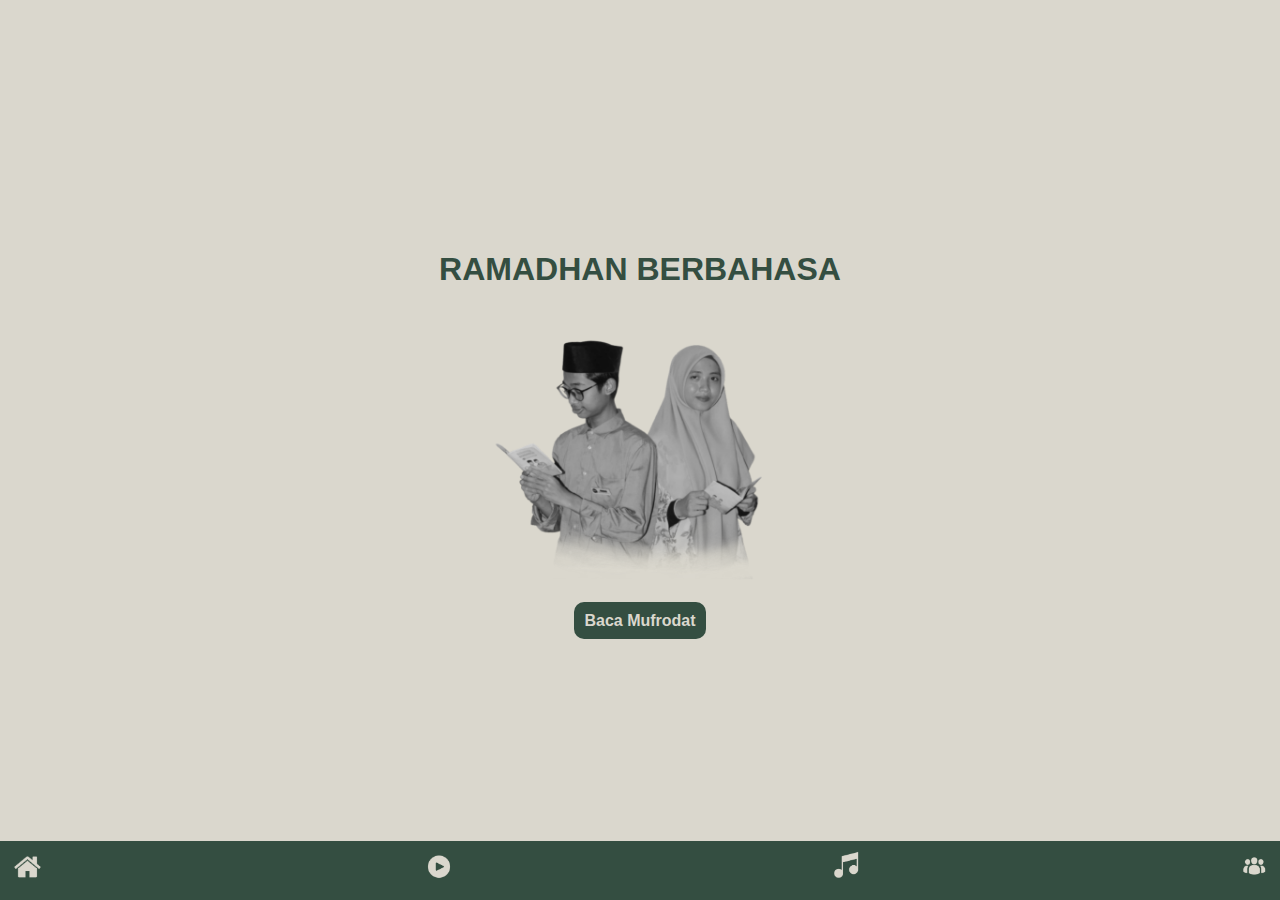
<file: index.html>
<!DOCTYPE html>
<html lang="en">
  <head>
    <meta charset="UTF-8" />
    <meta name="viewport" content="width=device-width, initial-scale=1.0" />
    <title>Ramadhan Berbahasa</title>
    <link rel="stylesheet" href="style.css" />
    <link rel="icon" type="image/x-icon" href="raber.png">
  </head>
  <body>
    <div class="depan">
      <h1 class="judul">RAMADHAN BERBAHASA</h1>
      <div><img class="model" src="img/RABER.png" width="300" /></div>
      <div class="button">
        <a class="a" href="daftar-isi.html">Baca Mufrodat</a>
      </div>
    </div>
    <nav class="navigasi">
      <div class="isi-nav">
        <a href=""><img class="gambar" src="img/home.png" width="35" /></a>
        <a href="video.html"
          ><img class="gambar" src="img/play-button.png" width="30"
        /></a>
        <a href="lagu.html"
          ><img class="gambar" src="img/musical-note.png" width="29"
        /></a>
        <a href="tentang.html"
          ><img class="gambar" src="img/about.png" width="30"
        /></a>
      </div>
    </nav>
  </body>
</html>
</file>
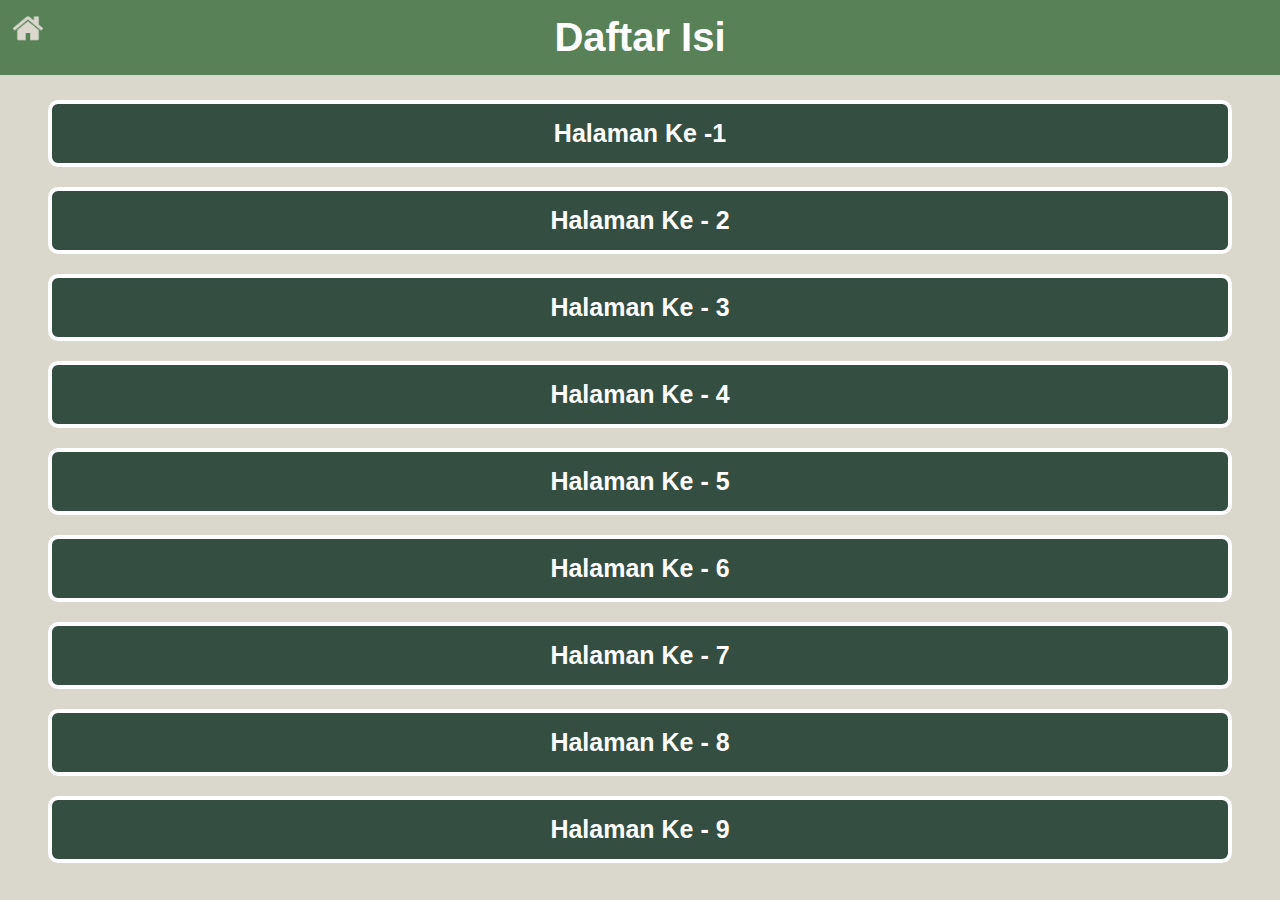
<file: daftar-isi.html>
<!DOCTYPE html>
<html lang="en">
  <head>
    <meta charset="UTF-8" />
    <meta name="viewport" content="width=device-width, initial-scale=1.0" />
    <title>Daftar Isi</title>
    <link rel="stylesheet" href="daftar-isi.css" />
    <link rel="icon" type="image/x-icon" href="raber.png">
  </head>
  <body>
    <header class="kepala">
      <nav class="navigasi">
        <div class="logo-home">
          <a href="index.html"
            ><img src="image/icon-home.png" alt="Icon Home"
          /></a>
        </div>
        <div><h1>Daftar Isi</h1></div>
      </nav>
    </header>

    <!--TOMBOL MENU HALAMAN-->
    <main>
      <section>
        <div class="tombol-menu-pembahasan">
          <a href="halaman_ke1.html"> Halaman Ke -1</a>
        </div>

        <div class="tombol-menu-pembahasan">
          <a href="halaman_ke2.html">Halaman Ke - 2</a>
        </div>

        <div class="tombol-menu-pembahasan">
          <a href="halaman-ke3.html">Halaman Ke - 3</a>
        </div>

        <div class="tombol-menu-pembahasan">
          <a href="halaman_ke4.html">Halaman Ke - 4</a>
        </div>

        <div class="tombol-menu-pembahasan">
          <a href="halaman_Ke5.html">Halaman Ke - 5</a>
        </div>

        <div class="tombol-menu-pembahasan">
          <a href="halaman-ke6.html">Halaman Ke - 6</a>
        </div>

        <div class="tombol-menu-pembahasan">
          <a href="halaman_ke7.html">Halaman Ke - 7</a>
        </div>

        <div class="tombol-menu-pembahasan">
          <a href="halaman_ke8.html">Halaman Ke - 8</a>
        </div>

        <div class="tombol-menu-pembahasan">
          <a href="halaman_ke9.html">Halaman Ke - 9</a>
        </div>
      </section>
    </main>
  </body>
</html>
</file>
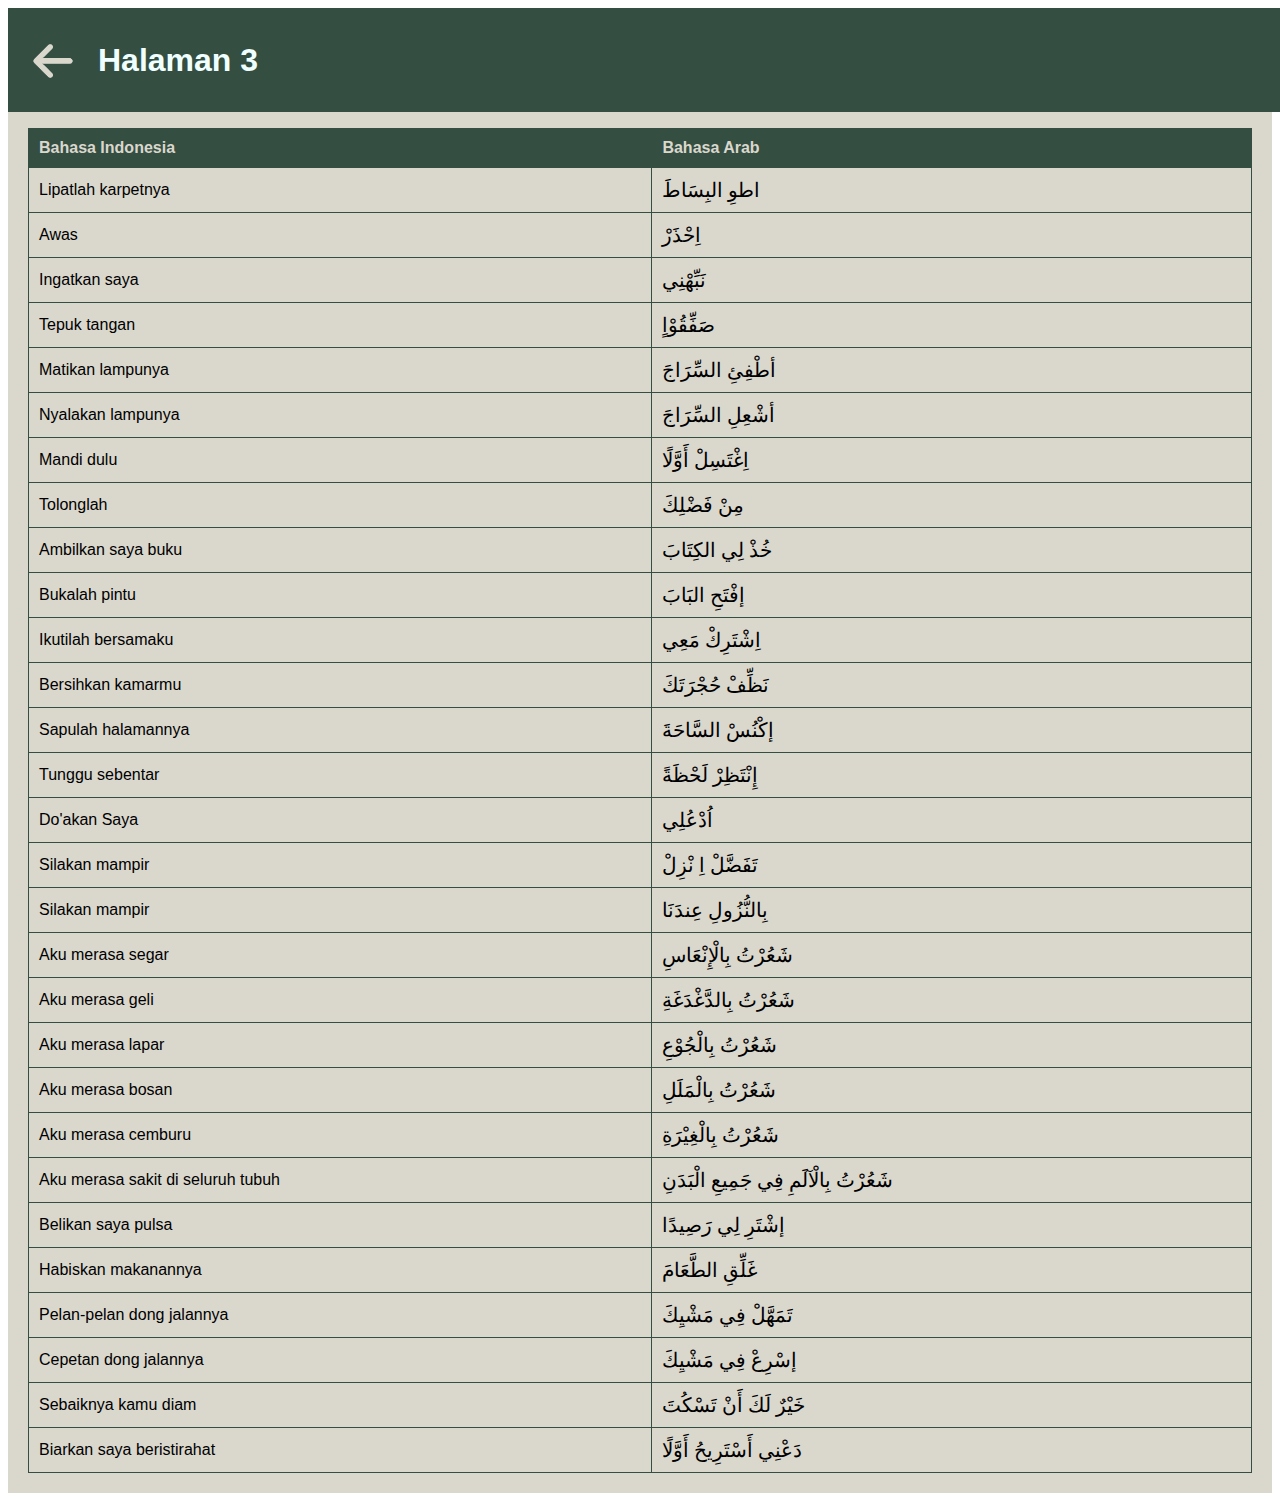
<file: halaman-ke3.html>
<!DOCTYPE html>
<html lang="id">
  <head>
    <meta charset="UTF-8" />
    <meta name="viewport" content="width=device-width, initial-scale=1.0" />
    <title>Halaman 3</title>
    <link rel="stylesheet" href="halaman_ke3.css" />
    <link rel="icon" type="image/x-icon" href="raber.png">
  </head>
  <body>
    <nav>
      <div class="navigasi">
        <a href="daftar-isi.html"
          ><img src="image/panah-kembali.png" width="50"
        /></a>
        <h1 class="judul-halaman">Halaman 3</h1>
      </div>
    </nav>
    <div class="container">
      <table>
        <thead>
          <tr>
            <th>Bahasa Indonesia</th>
            <th>Bahasa Arab</th>
          </tr>
        </thead>
        <tbody>
          <tr>
            <td>Lipatlah karpetnya</td>
            <td>اطوِ البِسَاطَ</td>
          </tr>
          <tr>
            <td>Awas</td>
            <td>اِحْذَرْ</td>
          </tr>
          <tr>
            <td>Ingatkan saya</td>
            <td>نَبِّهْنِي</td>
          </tr>
          <tr>
            <td>Tepuk tangan</td>
            <td>صَفِّقُوْاٍ</td>
          </tr>
          <tr>
            <td>Matikan lampunya</td>
            <td>أطْفِئِ السِّرَاجَ</td>
          </tr>
          <tr>
            <td>Nyalakan lampunya</td>
            <td>أشْعِلِ السِّرَاجَ</td>
          </tr>
          <tr>
            <td>Mandi dulu</td>
            <td>اِغْتَسِلْ أَوَّلًا</td>
          </tr>
          <tr>
            <td>Tolonglah</td>
            <td>مِنْ فَضْلِكَ</td>
          </tr>
          <tr>
            <td>Ambilkan saya buku</td>
            <td>خُذْ لِي الكِتَابَ</td>
          </tr>
          <tr>
            <td>Bukalah pintu</td>
            <td>إفْتَحِ البَابَ</td>
          </tr>
          <tr>
            <td>Ikutilah bersamaku</td>
            <td>اِشْتَرِكْ مَعِي</td>
          </tr>
          <tr>
            <td>Bersihkan kamarmu</td>
            <td>نَظِّفْ حُجْرَتَكَ</td>
          </tr>
          <tr>
            <td>Sapulah halamannya</td>
            <td>إكْنُسْ السَّاحَةَ</td>
          </tr>
          <tr>
            <td>Tunggu sebentar</td>
            <td>إِنْتَظِرْ لَحْظَةً</td>
          </tr>
          <tr>
            <td>Do'akan Saya</td>
            <td>اُدْعُلِي</td>
          </tr>
          <tr>
            <td>Silakan mampir</td>
            <td>تَفَضَّلْ اِ نْزِلْ</td>
          </tr>
          <tr>
            <td>Silakan mampir</td>
            <td>بِالنُّزُولِ عِندَنَا</td>
          </tr>
          <tr>
            <td>Aku merasa segar</td>
            <td>شَعُرْتُ بِالْإِنْعَاسِ</td>
          </tr>
          <tr>
            <td>Aku merasa geli</td>
            <td>شَعُرْتُ بِالدَّغْدَغَةِ</td>
          </tr>
          <tr>
            <td>Aku merasa lapar</td>
            <td>شَعُرْتُ بِالْجُوْعِ</td>
          </tr>
          <tr>
            <td>Aku merasa bosan</td>
            <td>شَعُرْتُ بِالْمَلَلِ</td>
          </tr>
          <tr>
            <td>Aku merasa cemburu</td>
            <td>شَعُرْتُ بِالْغِيْرَةِ</td>
          </tr>
          <tr>
            <td>Aku merasa sakit di seluruh tubuh</td>
            <td>شَعُرْتُ بِالْآلَمِ فِي جَمِيعِ الْبَدَنِ</td>
          </tr>
          <tr>
            <td>Belikan saya pulsa</td>
            <td>إشْتَرِ لِي رَصِيدًا</td>
          </tr>
          <tr>
            <td>Habiskan makanannya</td>
            <td>غَلِّقِ الطَّعَامَ</td>
          </tr>
          <tr>
            <td>Pelan-pelan dong jalannya</td>
            <td>تَمَهَّلْ فِي مَشْيِكَ</td>
          </tr>
          <tr>
            <td>Cepetan dong jalannya</td>
            <td>إسْرِعْ فِي مَشْيِكَ</td>
          </tr>
          <tr>
            <td>Sebaiknya kamu diam</td>
            <td>خَيْرٌ لَكَ أَنْ تَسْكُتَ</td>
          </tr>
          <tr>
            <td>Biarkan saya beristirahat</td>
            <td>دَعْنِي أَسْتَرِيحُ أَوَّلًا</td>
          </tr>
        </tbody>
      </table>
    </div>
  </body>
</html>
</file>
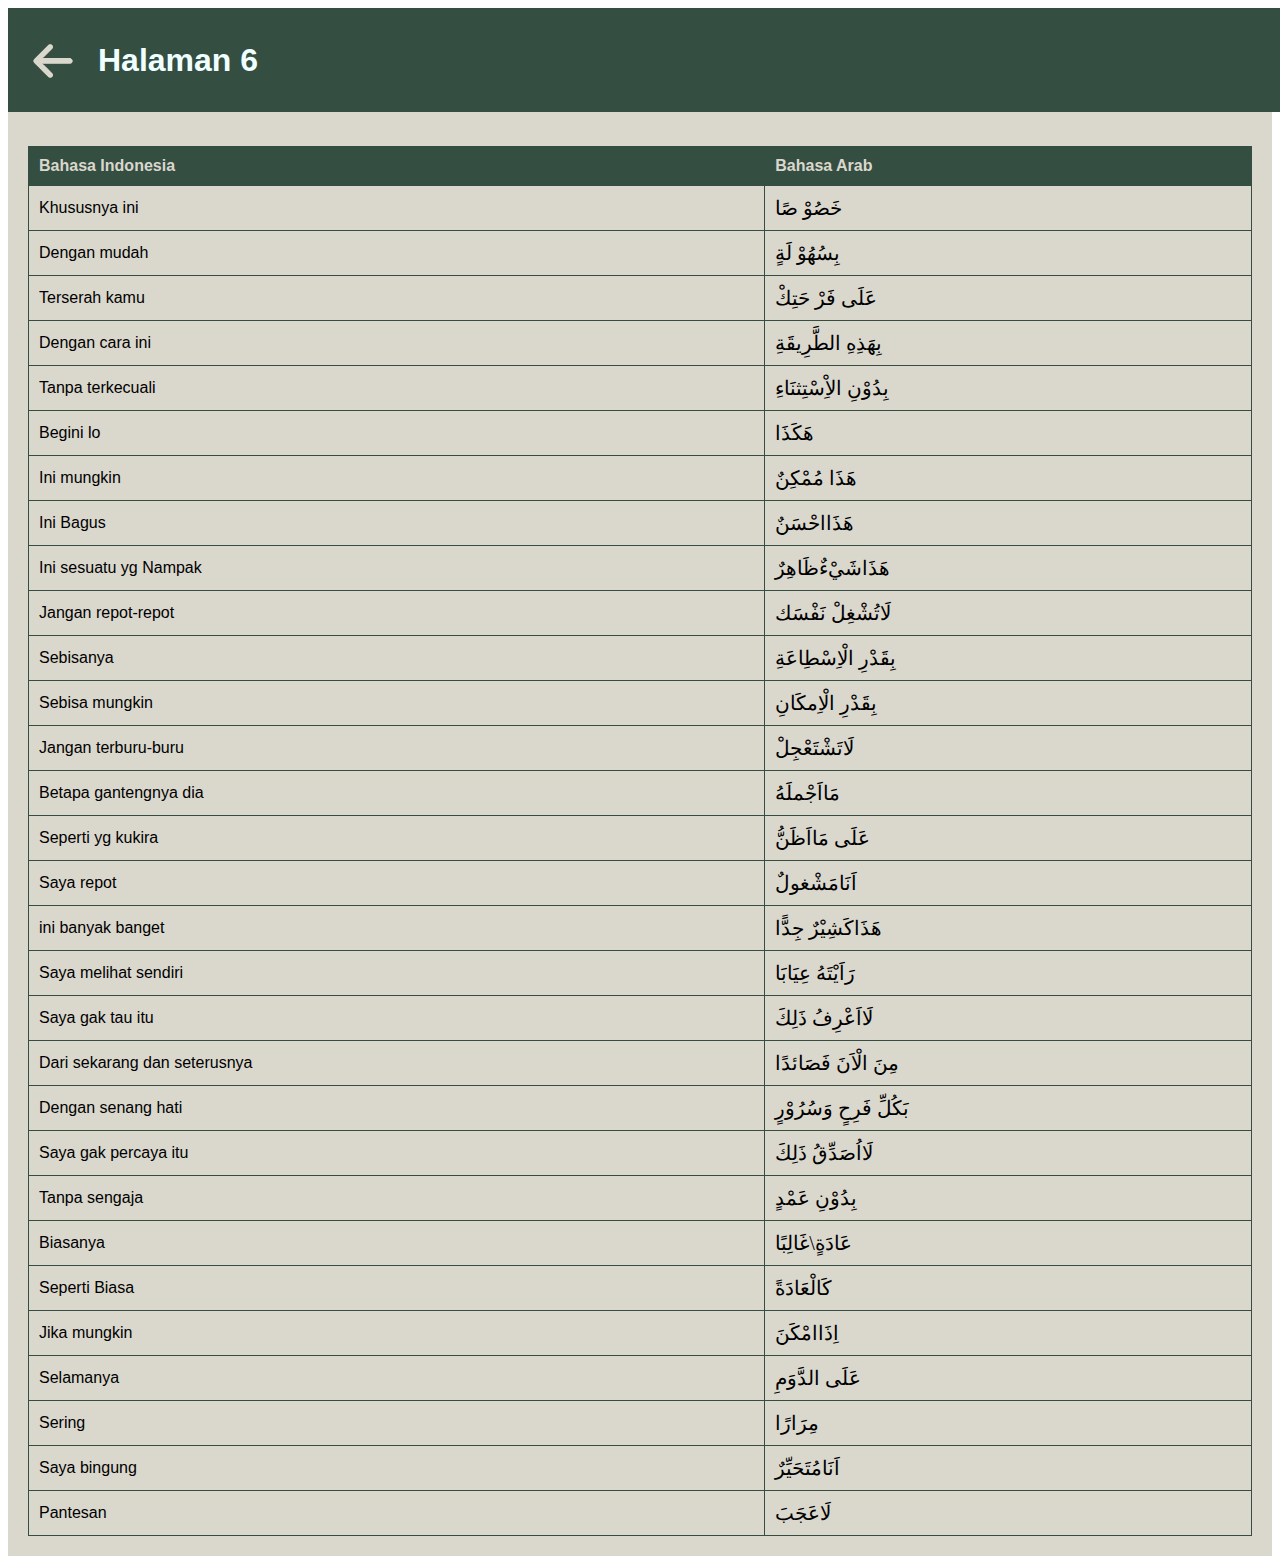
<file: halaman-ke6.html>
<!DOCTYPE html>
<html lang="id">
  <head>
    <meta charset="UTF-8" />
    <meta name="viewport" content="width=device-width, initial-scale=1.0" />
    <title>Halaman 6</title>
    <link rel="stylesheet" href="halaman_ke1.css" />
    <link rel="icon" type="image/x-icon" href="raber.png">
  </head>
  <body>
    <nav>
      <div class="navigasi">
        <a href="daftar-isi.html"
          ><img src="image/panah-kembali.png" width="50"
        /></a>
        <h1 class="judul-halaman">Halaman 6</h1>
      </div>
    </nav>
    <div class="container">
      <table>
        <thead>
          <tr>
            <th>Bahasa Indonesia</th>
            <th>Bahasa Arab</th>
          </tr>
        </thead>
        <tbody>
          <tr>
            <td>Khususnya ini</td>
            <td>خَصُوْ صًا</td>
          </tr>
          <tr>
            <td>Dengan mudah</td>
            <td>بِسُهُوْ لَةٍ</td>
          </tr>
          <tr>
            -
            <td>Terserah kamu</td>
            <td>عَلَى فَرْ حَتِكْ</td>
          </tr>
          <tr>
            <td>Dengan cara ini</td>
            <td>بِهَذِهِ الطَّرِيقَةِ</td>
          </tr>
          <tr>
            <td>Tanpa terkecuali</td>
            <td>بِدُوْنِ الاِْسْتِثنَاءِ</td>
          </tr>
          <tr>
            <td>Begini lo</td>
            <td>هَكَذَا</td>
          </tr>
          <tr>
            <td>Ini mungkin</td>
            <td>هَذَا مُمْكِنٌ</td>
          </tr>
          <tr>
            <td>Ini Bagus</td>
            <td>هَذَااحْسَنٌ</td>
          </tr>
          <tr>
            <td>Ini sesuatu yg Nampak</td>
            <td>هَذَاشَيْءٌظَاهِرٌ</td>
          </tr>
          <tr>
            <td>Jangan repot-repot</td>
            <td>لَاتُشْغِلْ نَفْسَك</td>
          </tr>
          <tr>
            <td>Sebisanya</td>
            <td>بِقَدْرِ الْاِسْطِاعَةِ</td>
          </tr>
          <tr>
            <td>Sebisa mungkin</td>
            <td>بِقَدْرِ الْاِمكَانِ</td>
          </tr>
          <tr>
            <td>Jangan terburu-buru</td>
            <td>لَاتَشْتَعْجِلْ</td>
          </tr>
          <tr>
            <td>Betapa gantengnya dia</td>
            <td>مَااَجْملَهُ</td>
          </tr>
          <tr>
            <td>Seperti yg kukira</td>
            <td>عَلَى مَااَظَنُّ</td>
          </tr>
          <tr>
            <td>Saya repot</td>
            <td>اَنَامَشْغولٌ</td>
          </tr>
          <tr>
            <td>ini banyak banget</td>
            <td>هَذَاكَشِيْرٌ جِدًّا</td>
          </tr>
          <tr>
            <td>Saya melihat sendiri</td>
            <td>رَاَيْتَهُ عِيَابَا</td>
          </tr>
          <tr>
            <td>Saya gak tau itu</td>
            <td>لَااَعْرِفُ ذَلِكَ</td>
          </tr>
          <tr>
            <td>Dari sekarang dan seterusnya</td>
            <td>مِنَ الْاَنَ فَصَائدًا</td>
          </tr>
          <tr>
            <td>Dengan senang hati</td>
            <td>بَكُلِّ فَرِحٍ وَسُرُوْرٍ</td>
          </tr>
          <tr>
            <td>Saya gak percaya itu</td>
            <td>لَااُصَدِّقُ ذَلِكَ</td>
          </tr>
          <tr>
            <td>Tanpa sengaja</td>
            <td>بِدُوْنِ عَمْدٍ</td>
          </tr>
          <tr>
            <td>Biasanya</td>
            <td>عَادَةٍ\غَالِبًا</td>
          </tr>
          <tr>
            <td>Seperti Biasa</td>
            <td>كَالْعَادَةً</td>
          </tr>
          <tr>
            <td>Jika mungkin</td>
            <td>اِذَاامْكَنَ</td>
          </tr>
          <tr>
            <td>Selamanya</td>
            <td>عَلَى الدَّوَمِ</td>
          </tr>
          <tr>
            <td>Sering</td>
            <td>مِرَارًا</td>
          </tr>
          <tr>
            <td>Saya bingung</td>
            <td>اَنَامُتَحَيِّرٌ</td>
          </tr>
          <tr>
            <td>Pantesan</td>
            <td>لَاعَجَبَ</td>
          </tr>
        </tbody>
      </table>
    </div>
  </body>
</html>
</file>
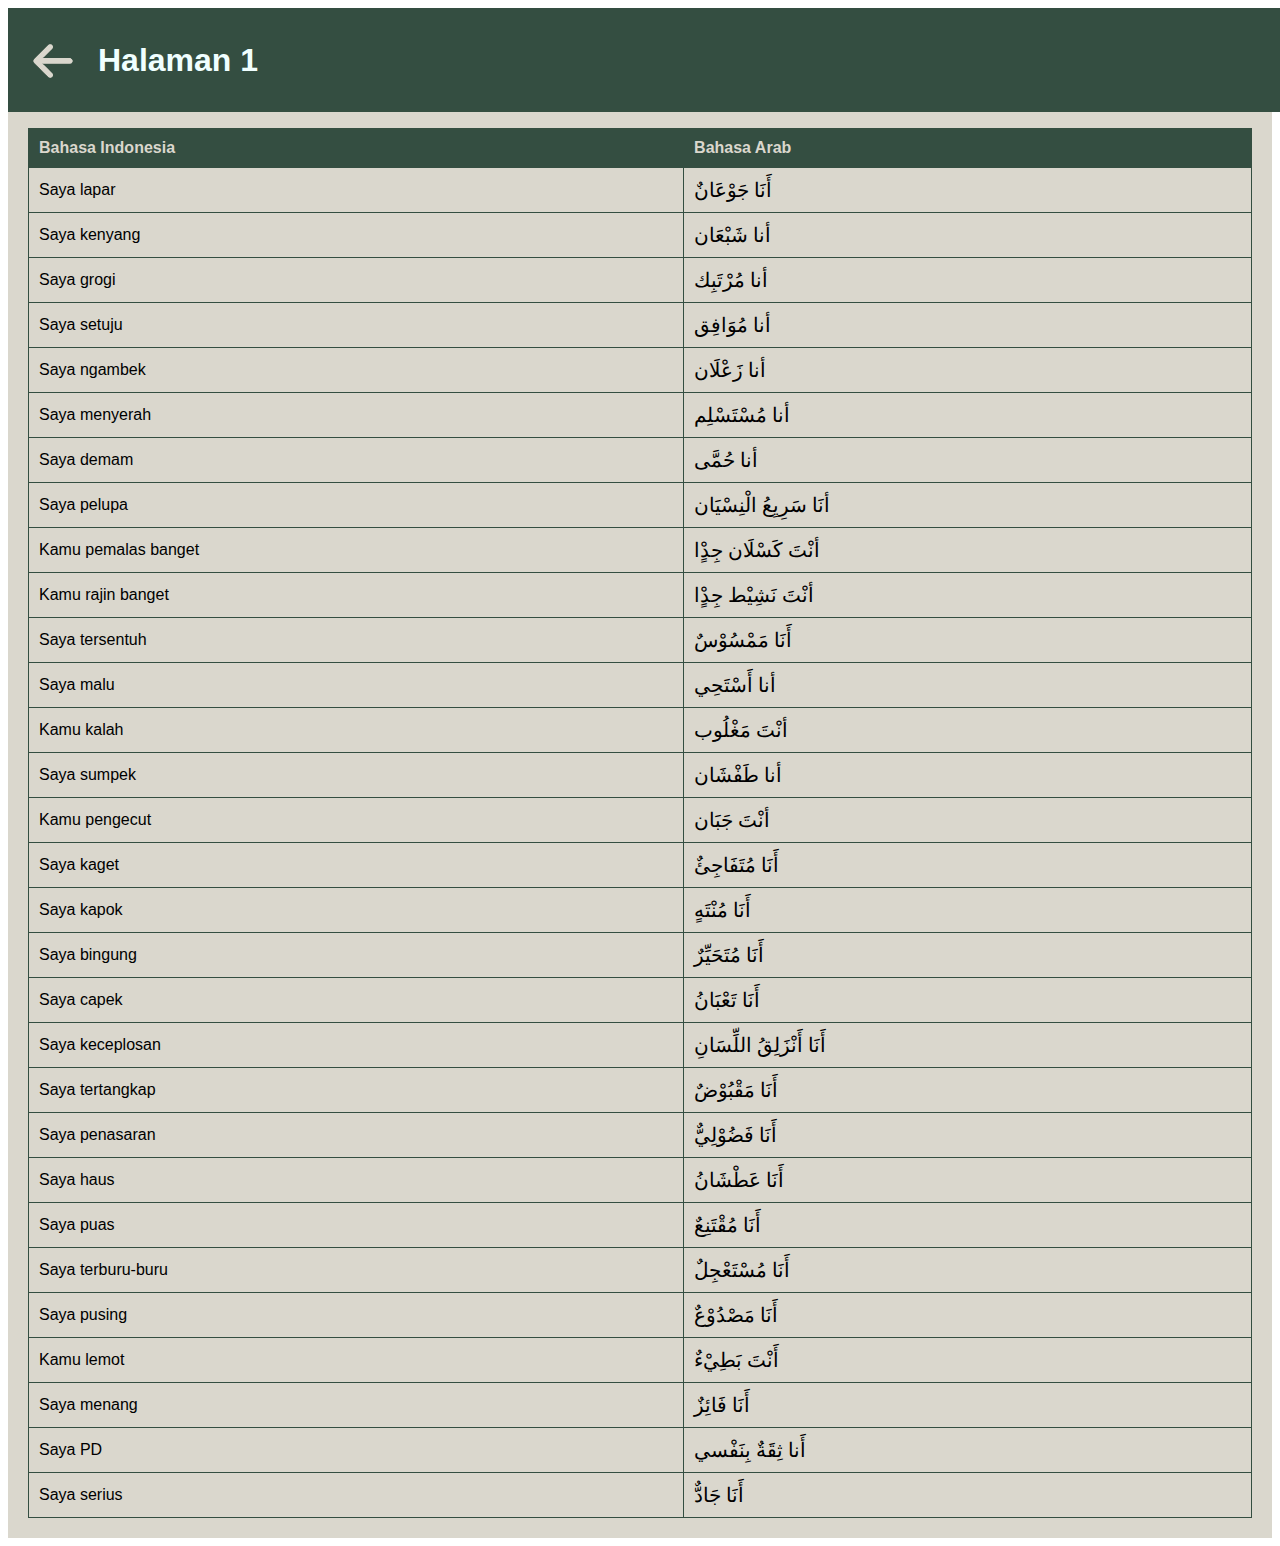
<file: halaman_ke1.html>
<!DOCTYPE html>
<html lang="id">
  <head>
    <meta charset="UTF-8" />
    <meta name="viewport" content="width=device-width, initial-scale=1.0" />
    <title>Halaman 1</title>
    <link rel="stylesheet" href="halaman_ke1.css" />
    <link rel="icon" type="image/x-icon" href="raber.png">
  </head>
  <body>
    <nav>
      <div class="navigasi">
        <a href="daftar-isi.html"
          ><img src="image/panah-kembali.png" width="50"
        /></a>
        <h1 class="judul-halaman">Halaman 1</h1>
      </div>
    </nav>
    <div class="container">
      <table>
        <thead>
          <tr>
            <th>Bahasa Indonesia</th>
            <th>Bahasa Arab</th>
          </tr>
        </thead>
        <tbody>
          <tr>
            <td>Saya lapar</td>
            <td>أَنَا جَوْعَانٌ</td>
          </tr>
          <tr>
            <td>Saya kenyang</td>
            <td>أنا شَبْعَان</td>
          </tr>
          <tr>
            <td>Saya grogi</td>
            <td>أنا مُرْتَبِك</td>
          </tr>
          <tr>
            <td>Saya setuju</td>
            <td>أنا مُوَافِق</td>
          </tr>
          <tr>
            <td>Saya ngambek</td>
            <td>أنا زَعْلَان</td>
          </tr>
          <tr>
            <td>Saya menyerah</td>
            <td>أنا مُسْتَسْلِم</td>
          </tr>
          <tr>
            <td>Saya demam</td>
            <td>أنا حُمَّى</td>
          </tr>
          <tr>
            <td>Saya pelupa</td>
            <td>أنَا سَرِيِعُ الْنِسْيَان</td>
          </tr>
          <tr>
            <td>Kamu pemalas banget</td>
            <td>أنْتَ كَسْلَان جِدٍْا</td>
          </tr>
          <tr>
            <td>Kamu rajin banget</td>
            <td>أنْتَ نَشِيْط جِدٍْا</td>
          </tr>
          <tr>
            <td>Saya tersentuh</td>
            <td>أَنَا مَمْسُوْسٌ</td>
          </tr>
          <tr>
            <td>Saya malu</td>
            <td>أنا أَسْتَحِي</td>
          </tr>
          <tr>
            <td>Kamu kalah</td>
            <td>أنْتَ مَغْلُوب</td>
          </tr>
          <tr>
            <td>Saya sumpek</td>
            <td>أنا طَفْشَان</td>
          </tr>
          <tr>
            <td>Kamu pengecut</td>
            <td>أنْتَ جَبَان</td>
          </tr>
          <tr>
            <td>Saya kaget</td>
            <td>أَنَا مُتَفَاجِئٌ</td>
          </tr>
          <tr>
            <td>Saya kapok</td>
            <td>أَنَا مُنْتَهٍ</td>
          </tr>
          <tr>
            <td>Saya bingung</td>
            <td>أَنَا مُتَحَيِّرٌ</td>
          </tr>
          <tr>
            <td>Saya capek</td>
            <td>أَنَا تَعْبَانُ</td>
          </tr>
          <tr>
            <td>Saya keceplosan</td>
            <td>أَنَا أَنْزَلِقُ اللِّسَانِ</td>
          </tr>
          <tr>
            <td>Saya tertangkap</td>
            <td>أَنَا مَقْبُوْضٌ</td>
          </tr>
          <tr>
            <td>Saya penasaran</td>
            <td>أَنَا فَضُوْلِيٌّ</td>
          </tr>
          <tr>
            <td>Saya haus</td>
            <td>أَنَا عَطْشَانُ</td>
          </tr>
          <tr>
            <td>Saya puas</td>
            <td>أَنَا مُقْتَنِعٌ</td>
          </tr>
          <tr>
            <td>Saya terburu-buru</td>
            <td>أَنَا مُسْتَعْجِلٌ</td>
          </tr>
          <tr>
            <td>Saya pusing</td>
            <td>أَنَا مَصْدُوْعٌ</td>
          </tr>
          <tr>
            <td>Kamu lemot</td>
            <td>أَنْتَ بَطِيْءٌ</td>
          </tr>
          <tr>
            <td>Saya menang</td>
            <td>أَنَا فَائِزٌ</td>
          </tr>
          <tr>
            <td>Saya PD</td>
            <td>أَنا ثِقَةٌ بِنَفْسي</td>
          </tr>
          <tr>
            <td>Saya serius</td>
            <td>أَنَا جَادٌّ</td>
          </tr>
        </tbody>
      </table>
    </div>
  </body>
</html>
</file>
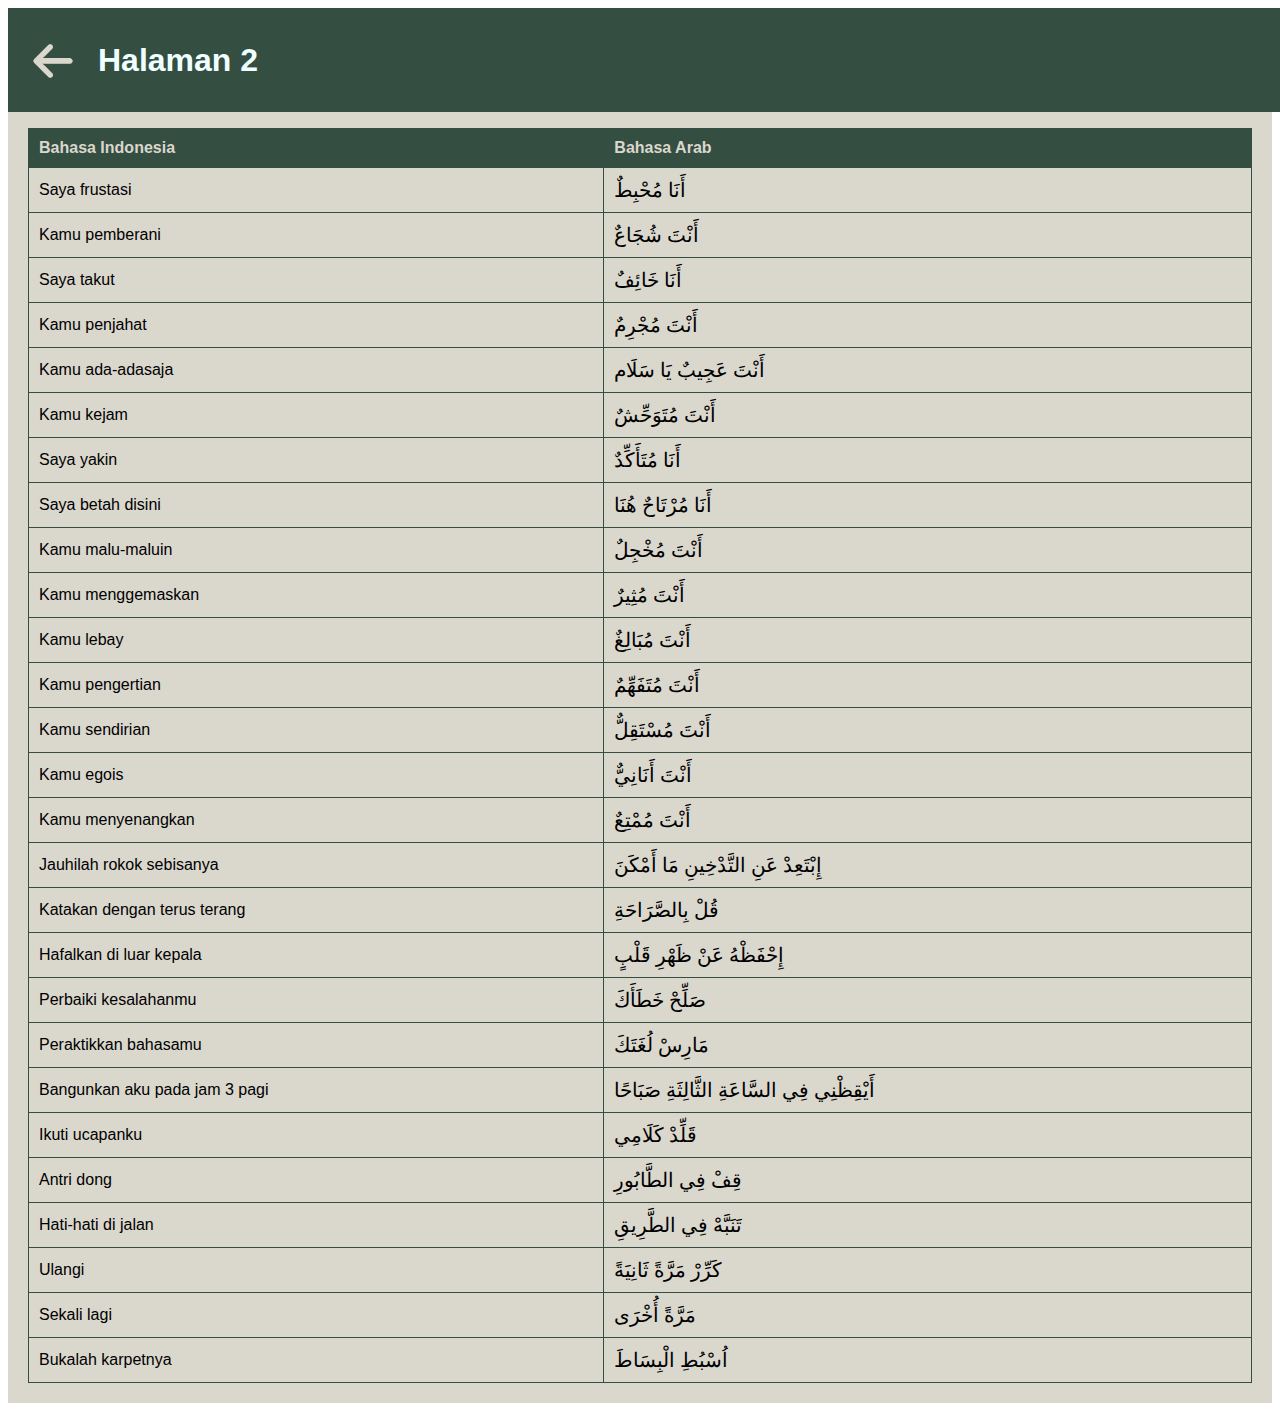
<file: halaman_ke2.html>
<!DOCTYPE html>
<html lang="id">
  <head>
    <meta charset="UTF-8" />
    <meta name="viewport" content="width=device-width, initial-scale=1.0" />
    <title>Halaman 2</title>
    <link rel="stylesheet" href="halaman_ke2.css" />
    <link rel="icon" type="image/x-icon" href="raber.png">
  </head>
  <body>
    <nav>
      <div class="navigasi">
        <a href="daftar-isi.html"
          ><img src="image/panah-kembali.png" width="50"
        /></a>
        <h1 class="judul-halaman">Halaman 2</h1>
      </div>
    </nav>
    <div class="container">
      <table>
        <thead>
          <tr>
            <th>Bahasa Indonesia</th>
            <th>Bahasa Arab</th>
          </tr>
        </thead>
        <tbody>
          <tr>
            <td>Saya frustasi</td>
            <td>أَنَا مُحْبِطٌ</td>
          </tr>
          <tr>
            <td>Kamu pemberani</td>
            <td>أَنْتَ شُجَاعٌ</td>
          </tr>
          <tr>
            <td>Saya takut</td>
            <td>أَنَا خَائِفٌ</td>
          </tr>
          <tr>
            <td>Kamu penjahat</td>
            <td>أَنْتَ مُجْرِمٌ</td>
          </tr>
          <tr>
            <td>Kamu ada-adasaja</td>
            <td>أَنْتَ عَجِيبٌ يَا سَلَام</td>
          </tr>
          <tr>
            <td>Kamu kejam</td>
            <td>أَنْتَ مُتَوَحِّشٌ</td>
          </tr>
          <tr>
            <td>Saya yakin</td>
            <td>أَنَا مُتَأَكِّدٌ</td>
          </tr>
          <tr>
            <td>Saya betah disini</td>
            <td>أَنَا مُرْتَاحٌ هُنَا</td>
          </tr>
          <tr>
            <td>Kamu malu-maluin</td>
            <td>أَنْتَ مُخْجِلٌ</td>
          </tr>
          <tr>
            <td>Kamu menggemaskan</td>
            <td>أَنْتَ مُثِيرٌ</td>
          </tr>
          <tr>
            <td>Kamu lebay</td>
            <td>أَنْتَ مُبَالِغٌ</td>
          </tr>
          <tr>
            <td>Kamu pengertian</td>
            <td>أَنْتَ مُتَفَهِّمٌ</td>
          </tr>
          <tr>
            <td>Kamu sendirian</td>
            <td>أَنْتَ مُسْتَقِلٌّ</td>
          </tr>
          <tr>
            <td>Kamu egois</td>
            <td>أَنْتَ أَنَانِيٌّ</td>
          </tr>
          <tr>
            <td>Kamu menyenangkan</td>
            <td>أَنْتَ مُمْتِعٌ</td>
          </tr>
          <tr>
            <td>Jauhilah rokok sebisanya</td>
            <td>إِبْتَعِدْ عَنِ التَّدْخِينِ مَا أَمْكَنَ</td>
          </tr>
          <tr>
            <td>Katakan dengan terus terang</td>
            <td>قُلْ بِالصَّرَاحَةِ</td>
          </tr>
          <tr>
            <td>Hafalkan di luar kepala</td>
            <td>إِحْفَظْهُ عَنْ ظَهْرِ قَلْبٍ</td>
          </tr>
          <tr>
            <td>Perbaiki kesalahanmu</td>
            <td>صَلِّحْ خَطَأَكَ</td>
          </tr>
          <tr>
            <td>Peraktikkan bahasamu</td>
            <td>مَارِسْ لُغَتَكَ</td>
          </tr>
          <tr>
            <td>Bangunkan aku pada jam 3 pagi</td>
            <td>أَيْقِظْنِي فِي السَّاعَةِ الثَّالِثَةِ صَبَاحًا</td>
          </tr>
          <tr>
            <td>Ikuti ucapanku</td>
            <td>قَلِّدْ كَلَامِي</td>
          </tr>
          <tr>
            <td>Antri dong</td>
            <td>قِفْ فِي الطَّابُورِ</td>
          </tr>
          <tr>
            <td>Hati-hati di jalan</td>
            <td>تَنَبَّهْ فِي الطَّرِيقِ</td>
          </tr>
          <tr>
            <td>Ulangi</td>
            <td>كَرِّرْ مَرَّةً ثَانِيَةً</td>
          </tr>
          <tr>
            <td>Sekali lagi</td>
            <td>مَرَّةً أُخْرَى</td>
          </tr>
          <tr>
            <td>Bukalah karpetnya</td>
            <td>اُسْبُطِ الْبِسَاطَ</td>
          </tr>
        </tbody>
      </table>
    </div>
  </body>
</html>
</file>
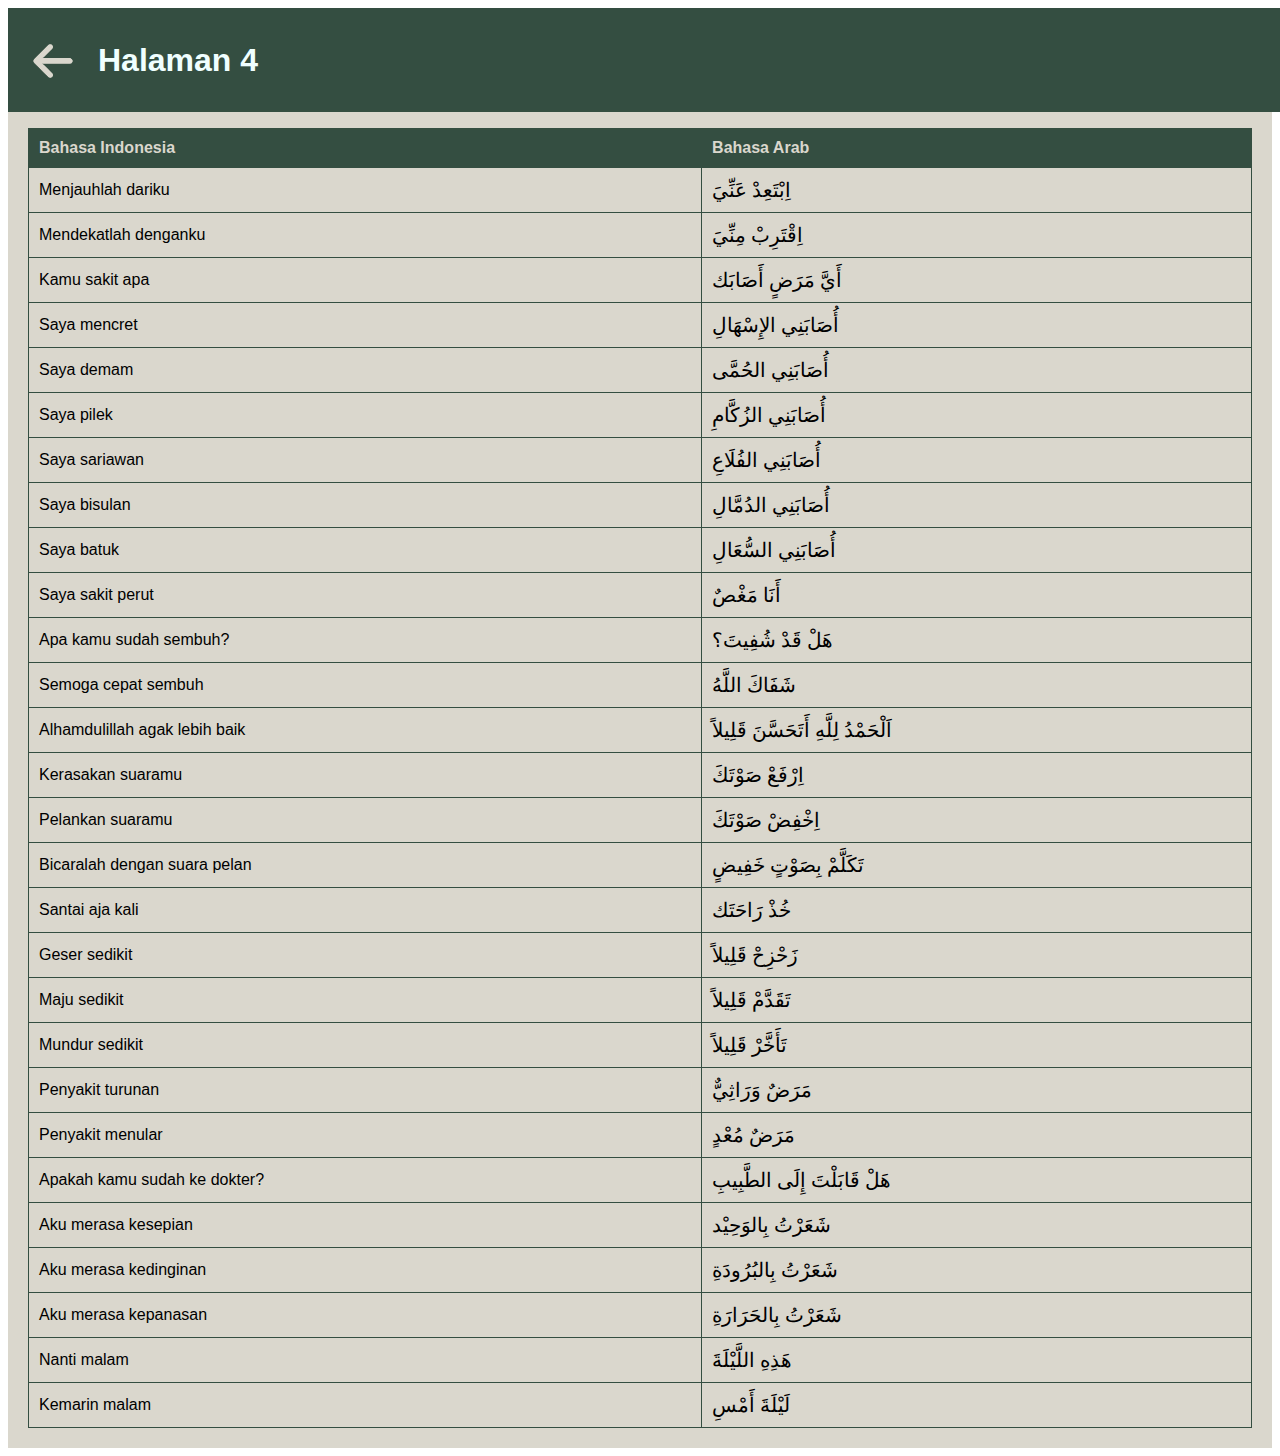
<file: halaman_ke4.html>
<!DOCTYPE html>
<html lang="id">
  <head>
    <meta charset="UTF-8" />
    <meta name="viewport" content="width=device-width, initial-scale=1.0" />
    <title>Halaman 4</title>
    <link rel="stylesheet" href="halaman_ke4.css" />
    <link rel="icon" type="image/x-icon" href="raber.png">
  </head>
  <body>
    <nav>
      <div class="navigasi">
        <a href="daftar-isi.html"
          ><img src="image/panah-kembali.png" width="50"
        /></a>
        <h1 class="judul-halaman">Halaman 4</h1>
      </div>
    </nav>
    <div class="container">
      <table>
        <tbody>
          <tr>
            <th>Bahasa Indonesia</th>
            <th>Bahasa Arab</th>
          </tr>
          <tr>
            <td>Menjauhlah dariku</td>
            <td>اِبْتَعِدْ عَنِّيَ</td>
          </tr>
          <tr>
            <td>Mendekatlah denganku</td>
            <td>اِقْتَرِبْ مِنِّيَ</td>
          </tr>
          <tr>
            <td>Kamu sakit apa</td>
            <td>أَيَّ مَرَضٍ أَصَابَك</td>
          </tr>
          <tr>
            <td>Saya mencret</td>
            <td>أُصَابَنِي الإِسْهَالِ</td>
          </tr>
          <tr>
            <td>Saya demam</td>
            <td>أُصَابَنِي الحُمَّى</td>
          </tr>
          <tr>
            <td>Saya pilek</td>
            <td>أُصَابَنِي الزُكَّامِ</td>
          </tr>
          <tr>
            <td>Saya sariawan</td>
            <td>أُصَابَنِي الفُلَاعِ</td>
          </tr>
          <tr>
            <td>Saya bisulan</td>
            <td>أُصَابَنِي الدُمَّالِ</td>
          </tr>
          <tr>
            <td>Saya batuk</td>
            <td>أُصَابَنِي السُّعَالِ</td>
          </tr>
          <tr>
            <td>Saya sakit perut</td>
            <td>أَنَا مَغْصٌ</td>
          </tr>
          <tr>
            <td>Apa kamu sudah sembuh?</td>
            <td>هَلْ قَدْ شُفِيتَ؟</td>
          </tr>
          <tr>
            <td>Semoga cepat sembuh</td>
            <td>شَفَاكَ اللَّهُ</td>
          </tr>
          <tr>
            <td>Alhamdulillah agak lebih baik</td>
            <td>اَلْحَمْدُ لِلَّهِ أَتَحَسَّنَ قَلِيلاً</td>
          </tr>
          <tr>
            <td>Kerasakan suaramu</td>
            <td>اِرْفَعْ صَوْتَكَ</td>
          </tr>
          <tr>
            <td>Pelankan suaramu</td>
            <td>اِخْفِضْ صَوْتَكَ</td>
          </tr>
          <tr>
            <td>Bicaralah dengan suara pelan</td>
            <td>تَكَلَّمْ بِصَوْتٍ خَفِيضٍ</td>
          </tr>
          <tr>
            <td>Santai aja kali</td>
            <td>خُذْ رَاحَتَك</td>
          </tr>
          <tr>
            <td>Geser sedikit</td>
            <td>زَحْزِحْ قَلِيلاً</td>
          </tr>
          <tr>
            <td>Maju sedikit</td>
            <td>تَقَدَّمْ قَلِيلاً</td>
          </tr>
          <tr>
            <td>Mundur sedikit</td>
            <td>تَأَخَّرْ قَلِيلاً</td>
          </tr>
          <tr>
            <td>Penyakit turunan</td>
            <td>مَرَضٌ وَرَاثِيٌّ</td>
          </tr>
          <tr>
            <td>Penyakit menular</td>
            <td>مَرَضٌ مُعْدٍ</td>
          </tr>
          <tr>
            <td>Apakah kamu sudah ke dokter?</td>
            <td>هَلْ قَابَلْتَ إِلَى الطَّبِيبِ</td>
          </tr>
          <tr>
            <td>Aku merasa kesepian</td>
            <td>شَعَرْتُ بِالوَحِيْد</td>
          </tr>
          <tr>
            <td>Aku merasa kedinginan</td>
            <td>شَعَرْتُ بِالبُرُودَةِ</td>
          </tr>
          <tr>
            <td>Aku merasa kepanasan</td>
            <td>شَعَرْتُ بِالحَرَارَةِ</td>
          </tr>
          <tr>
            <td>Nanti malam</td>
            <td>هَذِهِ اللَّيْلَةَ</td>
          </tr>
          <tr>
            <td>Kemarin malam</td>
            <td>لَيْلَةَ أَمْسِ</td>
          </tr>
        </tbody>
      </table>
    </div>
  </body>
</html>
</file>
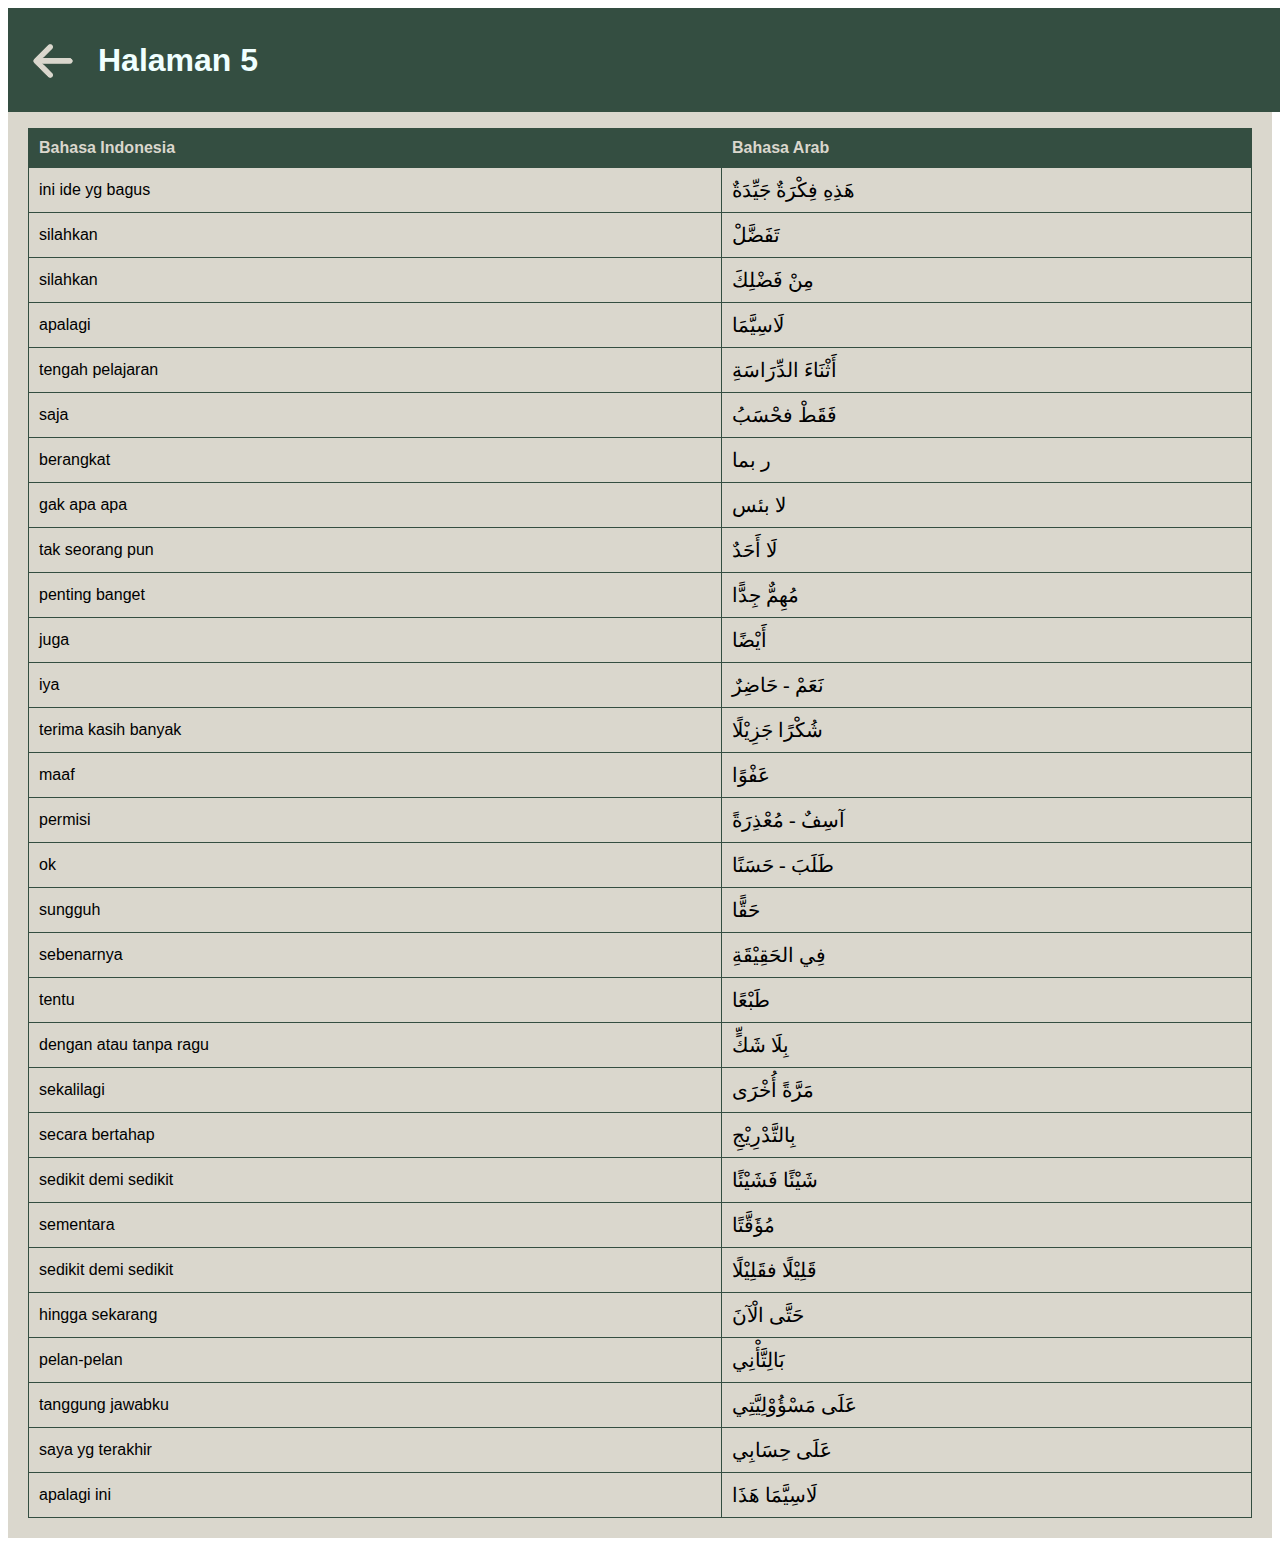
<file: halaman_Ke5.html>
<!DOCTYPE html>
<html lang="id">
  <head>
    <meta charset="UTF-8" />
    <meta name="viewport" content="width=device-width, initial-scale=1.0" />
    <title>Halaman 5</title>
    <link rel="stylesheet" href="halaman_Ke5.css" />
    <link rel="icon" type="image/x-icon" href="raber.png">
  </head>
  <body>
    <nav>
      <div class="navigasi">
        <a href="daftar-isi.html"
          ><img src="image/panah-kembali.png" width="50"
        /></a>
        <h1 class="judul-halaman">Halaman 5</h1>
      </div>
    </nav>
    <div class="container">
      <table>
        <thead>
          <tr>
            <th>Bahasa Indonesia</th>
            <th>Bahasa Arab</th>
          </tr>
        </thead>
        <tbody>
          <tr>
            <td>ini ide yg bagus</td>
            <td>هَذِهِ فِكْرَةٌ جَيِّدَةٌ</td>
          </tr>
          <tr>
            <td>silahkan</td>
            <td>تَفَضَّلْ</td>
          </tr>
          <tr>
            <td>silahkan</td>
            <td>مِنْ فَضْلِكَ</td>
          </tr>
          <tr>
            <td>apalagi</td>
            <td>لَاسِيَّمَا</td>
          </tr>
          <tr>
            <td>tengah pelajaran</td>
            <td>أَثْنَاءَ الدِّرَاسَةِ</td>
          </tr>
          <tr>
            <td>saja</td>
            <td>فَقَطْ فحْسَبُ</td>
          </tr>
          <tr>
            <td>berangkat</td>
            <td>ر بما</td>
          </tr>
          <tr>
            <td>gak apa apa</td>
            <td>لا بئس</td>
          </tr>
          <tr>
            <td>tak seorang pun</td>
            <td>لَا أَحَدٌ</td>
          </tr>
          <tr>
            <td>penting banget</td>
            <td>مُهِمٌّ جِدًّا</td>
          </tr>
          <tr>
            <td>juga</td>
            <td>أَيْضًا</td>
          </tr>
          <tr>
            <td>iya</td>
            <td>نَعَمْ - حَاضِرٌ</td>
          </tr>
          <tr>
            <td>terima kasih banyak</td>
            <td>شُكْرًا جَزِيْلًا</td>
          </tr>
          <tr>
            <td>maaf</td>
            <td>عَفْوًا</td>
          </tr>
          <tr>
            <td>permisi</td>
            <td>آسِفٌ - مُعْذِرَةً</td>
          </tr>
          <tr>
            <td>ok</td>
            <td>طَلَبَ - حَسَنًا</td>
          </tr>
          <tr>
            <td>sungguh</td>
            <td>حَقًّا</td>
          </tr>
          <tr>
            <td>sebenarnya</td>
            <td>فِي الحَقِيْقَةِ</td>
          </tr>
          <tr>
            <td>tentu</td>
            <td>طَبْعًا</td>
          </tr>
          <tr>
            <td>dengan atau tanpa ragu</td>
            <td>بِلَا شَكٍّ</td>
          </tr>
          <tr>
            <td>sekalilagi</td>
            <td>مَرَّةً أُخْرَى</td>
          </tr>
          <tr>
            <td>secara bertahap</td>
            <td>بِالتَّدْرِيْجِ</td>
          </tr>
          <tr>
            <td>sedikit demi sedikit</td>
            <td>شَيْئًا فَشَيْئًا</td>
          </tr>
          <tr>
            <td>sementara</td>
            <td>مُؤَقَّتًا</td>
          </tr>
          <tr>
            <td>sedikit demi sedikit</td>
            <td>قَلِيْلًا فقَلِيْلًا</td>
          </tr>
          <tr>
            <td>hingga sekarang</td>
            <td>حَتَّى الْآنَ</td>
          </tr>
          <tr>
            <td>pelan-pelan</td>
            <td>بَالِتَّأْنِي</td>
          </tr>
          <tr>
            <td>tanggung jawabku</td>
            <td>عَلَى مَسْؤُوْلِيَّتِي</td>
          </tr>
          <tr>
            <td>saya yg terakhir</td>
            <td>عَلَى حِسَابِي</td>
          </tr>
          <tr>
            <td>apalagi ini</td>
            <td>لَاسِيَّمَا هَذَا</td>
          </tr>
        </tbody>
      </table>
    </div>
  </body>
</html>
</file>
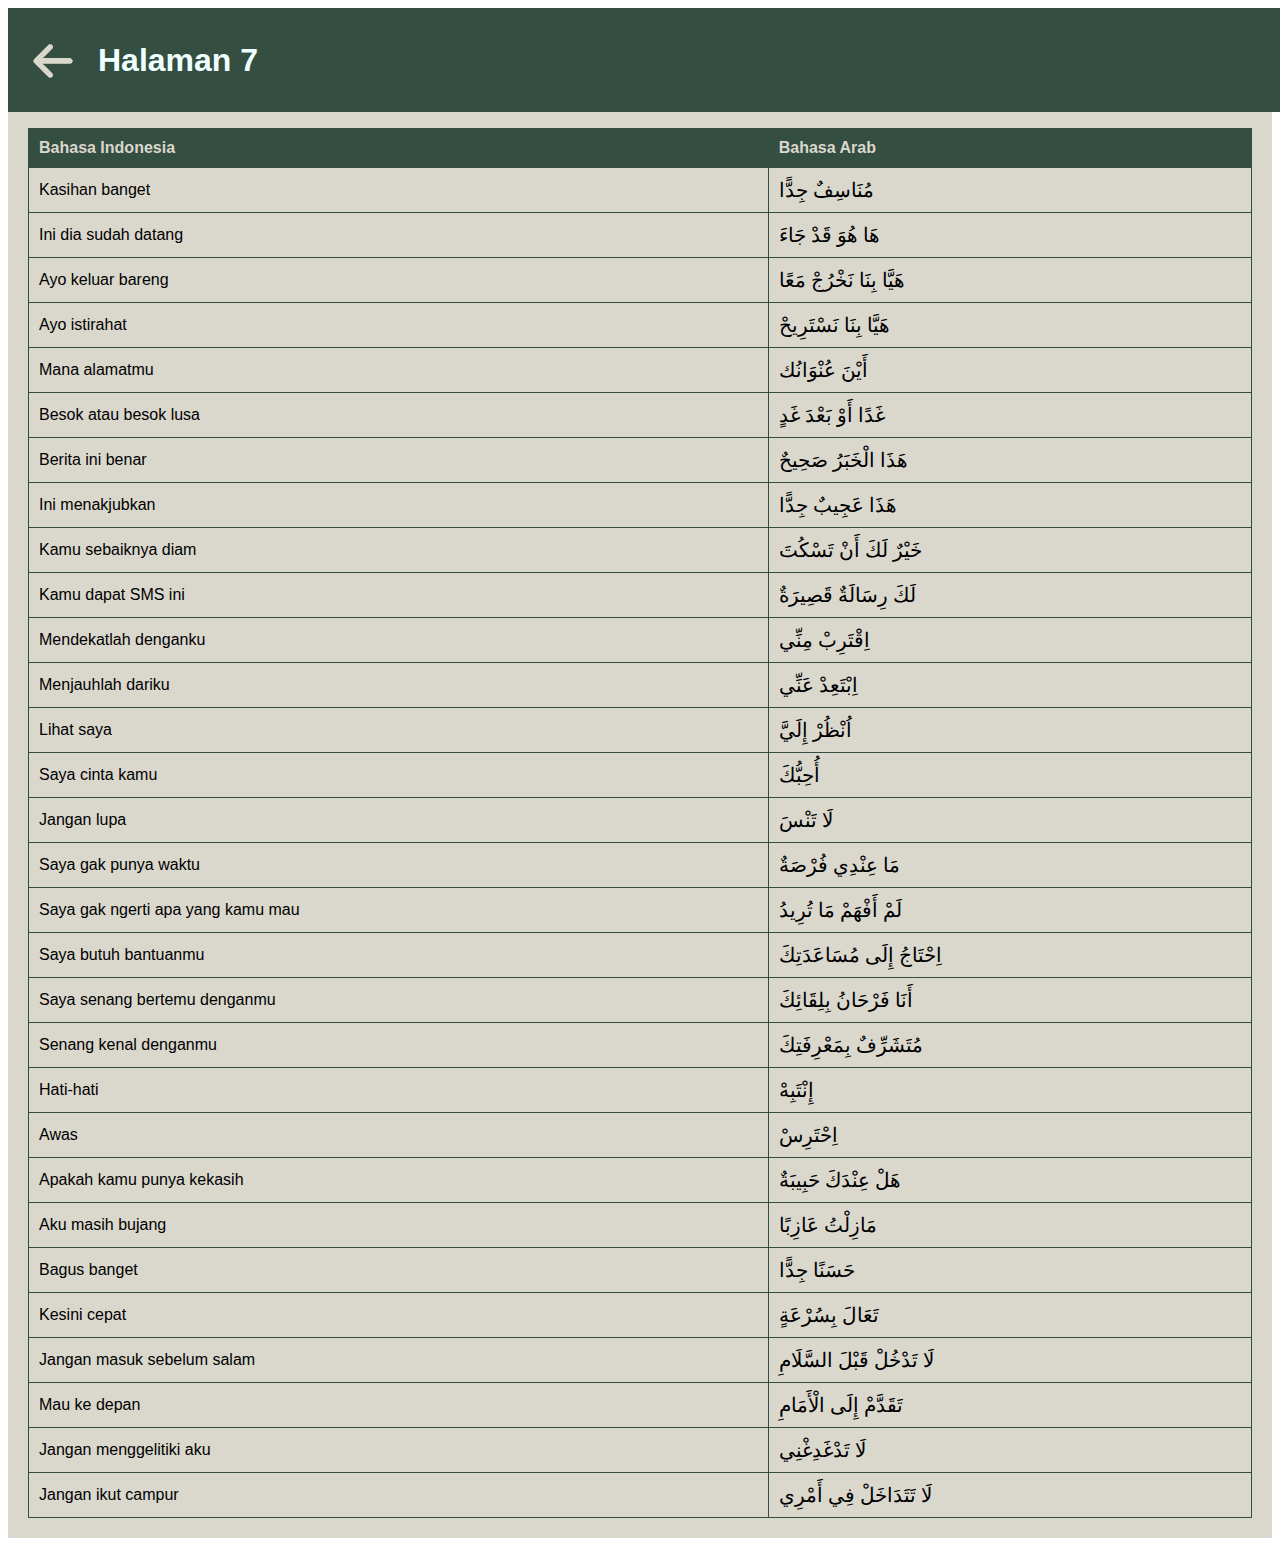
<file: halaman_ke7.html>
<!DOCTYPE html>
<html lang="id">
  <head>
    <meta charset="UTF-8" />
    <meta name="viewport" content="width=device-width, initial-scale=1.0" />
    <title>Halaman 7</title>
    <link rel="stylesheet" href="halaman_ke7.css" />
    <link rel="icon" type="image/x-icon" href="raber.png">
  </head>
  <body>
    <nav>
      <div class="navigasi">
        <a href="daftar-isi.html"
          ><img src="image/panah-kembali.png" width="50"
        /></a>
        <h1 class="judul-halaman">Halaman 7</h1>
      </div>
    </nav>
    <div class="container">
      <table>
        <thead>
          <tr>
            <th>Bahasa Indonesia</th>
            <th>Bahasa Arab</th>
          </tr>
        </thead>
        <tbody>
          <tr>
            <td>Kasihan banget</td>
            <td>مُنَاسِفٌ جِدًّا</td>
          </tr>
          <tr>
            <td>Ini dia sudah datang</td>
            <td>هَا هُوَ قَدْ جَاءَ</td>
          </tr>
          <tr>
            <td>Ayo keluar bareng</td>
            <td>هَيَّا بِنَا نَخْرُجْ مَعًا</td>
          </tr>
          <tr>
            <td>Ayo istirahat</td>
            <td>هَيَّا بِنَا نَسْتَرِيحْ</td>
          </tr>
          <tr>
            <td>Mana alamatmu</td>
            <td>أَيْنَ عُنْوَانُك</td>
          </tr>
          <tr>
            <td>Besok atau besok lusa</td>
            <td>غَدًا أَوْ بَعْدَ غَدٍ</td>
          </tr>
          <tr>
            <td>Berita ini benar</td>
            <td>هَذَا الْخَبَرُ صَحِيحٌ</td>
          </tr>
          <tr>
            <td>Ini menakjubkan</td>
            <td>هَذَا عَجِيبٌ جِدًّا</td>
          </tr>
          <tr>
            <td>Kamu sebaiknya diam</td>
            <td>خَيْرٌ لَكَ أَنْ تَسْكُتَ</td>
          </tr>
          <tr>
            <td>Kamu dapat SMS ini</td>
            <td>لَكَ رِسَالَةٌ قَصِيرَةٌ</td>
          </tr>
          <tr>
            <td>Mendekatlah denganku</td>
            <td>اِقْتَرِبْ مِنِّي</td>
          </tr>
          <tr>
            <td>Menjauhlah dariku</td>
            <td>اِبْتَعِدْ عَنِّي</td>
          </tr>
          <tr>
            <td>Lihat saya</td>
            <td>اُنْظُرْ إِلَيَّ</td>
          </tr>
          <tr>
            <td>Saya cinta kamu</td>
            <td>أُحِبُّكَ</td>
          </tr>
          <tr>
            <td>Jangan lupa</td>
            <td>لَا تَنْسَ</td>
          </tr>
          <tr>
            <td>Saya gak punya waktu</td>
            <td>مَا عِنْدِي فُرْصَةٌ</td>
          </tr>
          <tr>
            <td>Saya gak ngerti apa yang kamu mau</td>
            <td>لَمْ أَفْهَمْ مَا تُرِيدُ</td>
          </tr>
          <tr>
            <td>Saya butuh bantuanmu</td>
            <td>اِحْتَاجُ إِلَى مُسَاعَدَتِكَ</td>
          </tr>
          <tr>
            <td>Saya senang bertemu denganmu</td>
            <td>أَنَا فَرْحَانُ بِلِقَائِكَ</td>
          </tr>
          <tr>
            <td>Senang kenal denganmu</td>
            <td>مُتَشَرِّفٌ بِمَعْرِفَتِكَ</td>
          </tr>
          <tr>
            <td>Hati-hati</td>
            <td>إِنْتَبِهْ</td>
          </tr>
          <tr>
            <td>Awas</td>
            <td>اِحْتَرِسْ</td>
          </tr>
          <tr>
            <td>Apakah kamu punya kekasih</td>
            <td>هَلْ عِنْدَكَ حَبِيبَةٌ</td>
          </tr>
          <tr>
            <td>Aku masih bujang</td>
            <td>مَازِلْتُ عَازِبًا</td>
          </tr>
          <tr>
            <td>Bagus banget</td>
            <td>حَسَنًا جِدًّا</td>
          </tr>
          <tr>
            <td>Kesini cepat</td>
            <td>تَعَالَ بِسُرْعَةٍ</td>
          </tr>
          <tr>
            <td>Jangan masuk sebelum salam</td>
            <td>لَا تَدْخُلْ قَبْلَ السَّلَامِ</td>
          </tr>
          <tr>
            <td>Mau ke depan</td>
            <td>تَقَدَّمْ إِلَى الْأَمَامِ</td>
          </tr>
          <tr>
            <td>Jangan menggelitiki aku</td>
            <td>لَا تَدْغَدِغْنِي</td>
          </tr>
          <tr>
            <td>Jangan ikut campur</td>
            <td>لَا تَتَدَاخَلْ فِي أَمْرِي</td>
          </tr>
        </tbody>
      </table>
    </div>
  </body>
</html>
</file>
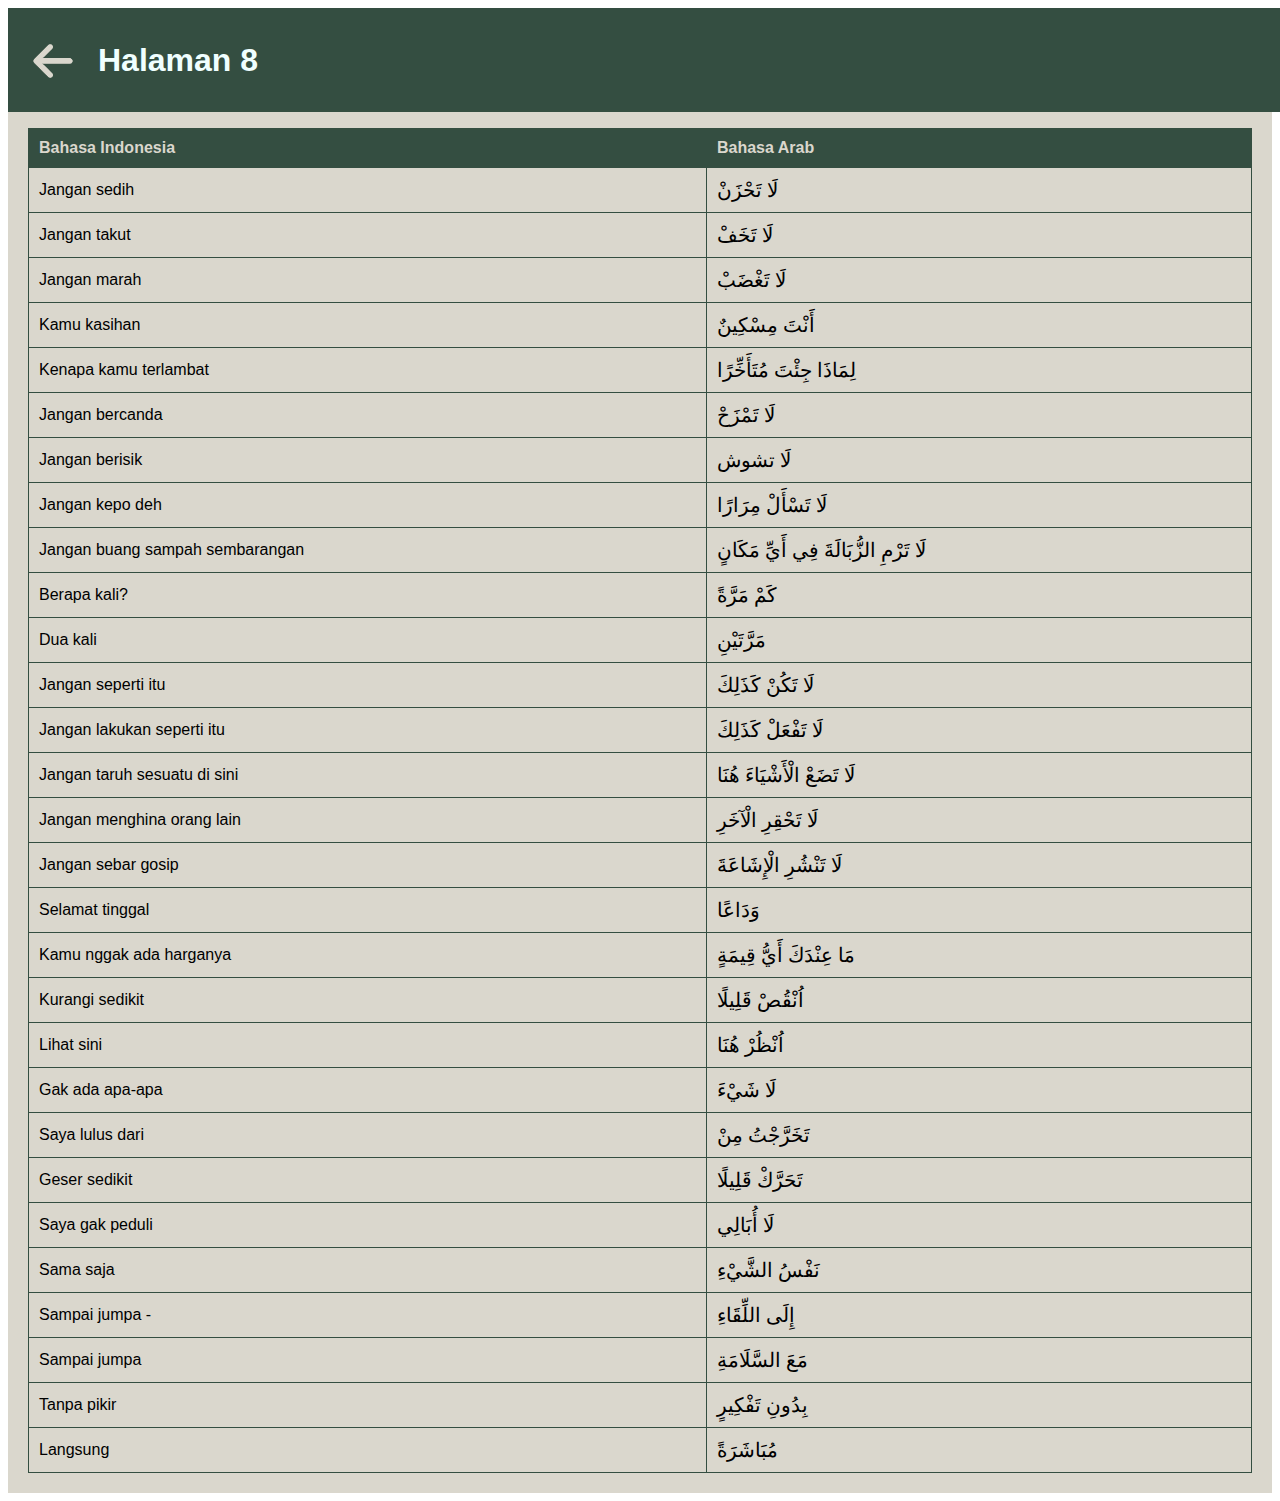
<file: halaman_ke8.html>
<!DOCTYPE html>
<html lang="id">
  <head>
    <meta charset="UTF-8" />
    <meta name="viewport" content="width=device-width, initial-scale=1.0" />
    <title>Halaman 8</title>
    <link rel="stylesheet" href="halaman_ke8.css" />
    <link rel="icon" type="image/x-icon" href="raber.png">
  </head>
  <body>
    <nav>
      <div class="navigasi">
        <a href="daftar-isi.html"
          ><img src="image/panah-kembali.png" width="50"
        /></a>
        <h1 class="judul-halaman">Halaman 8</h1>
      </div>
    </nav>
    <div class="container">
      <table>
        <thead>
          <tr>
            <th>Bahasa Indonesia</th>
            <th>Bahasa Arab</th>
          </tr>
        </thead>
        <tbody>
          <tr>
            <td>Jangan sedih</td>
            <td>لَا تَحْزَنْ</td>
          </tr>
          <tr>
            <td>Jangan takut</td>
            <td>لَا تَخَفْ</td>
          </tr>
          <tr>
            <td>Jangan marah</td>
            <td>لَا تَغْضَبْ</td>
          </tr>
          <tr>
            <td>Kamu kasihan</td>
            <td>أَنْتَ مِسْكِينٌ</td>
          </tr>
          <tr>
            <td>Kenapa kamu terlambat</td>
            <td>لِمَاذَا جِئْتَ مُتَأَخِّرًا</td>
          </tr>
          <tr>
            <td>Jangan bercanda</td>
            <td>لَا تَمْزَحْ</td>
          </tr>
          <tr>
            <td>Jangan berisik</td>
            <td>لَا تشوش</td>
          </tr>
          <tr>
            <td>Jangan kepo deh</td>
            <td>لَا تَسْأَلْ مِرَارًا</td>
          </tr>
          <tr>
            <td>Jangan buang sampah sembarangan</td>
            <td>لَا تَرْمِ الزُّبَالَةَ فِي أَيِّ مَكَانٍ</td>
          </tr>
          <tr>
            <td>Berapa kali?</td>
            <td>كَمْ مَرَّةً</td>
          </tr>
          <tr>
            <td>Dua kali</td>
            <td>مَرَّتَيْنِ</td>
          </tr>
          <tr>
            <td>Jangan seperti itu</td>
            <td>لَا تَكُنْ كَذَلِكَ</td>
          </tr>
          <tr>
            <td>Jangan lakukan seperti itu</td>
            <td>لَا تَفْعَلْ كَذَلِكَ</td>
          </tr>
          <tr>
            <td>Jangan taruh sesuatu di sini</td>
            <td>لَا تَضَعْ الْأَشْيَاءَ هُنَا</td>
          </tr>
          <tr>
            <td>Jangan menghina orang lain</td>
            <td>لَا تَحْقِرِ الْآخَرِ</td>
          </tr>
          <tr>
            <td>Jangan sebar gosip</td>
            <td>لَا تَنْشُرِ الْإِشَاعَةَ</td>
          </tr>
          <tr>
            <td>Selamat tinggal</td>
            <td>وَدَاعًا</td>
          </tr>
          <tr>
            <td>Kamu nggak ada harganya</td>
            <td>مَا عِنْدَكَ أَيُّ قِيمَةٍ</td>
          </tr>
          <tr>
            <td>Kurangi sedikit</td>
            <td>اُنْقُصْ قَلِيلًا</td>
          </tr>
          <tr>
            <td>Lihat sini</td>
            <td>اُنْظُرْ هُنَا</td>
          </tr>
          <tr>
            <td>Gak ada apa-apa</td>
            <td>لَا شَيْءَ</td>
          </tr>
          <tr>
            <td>Saya lulus dari</td>
            <td>تَخَرَّجْتُ مِنْ</td>
          </tr>
          <tr>
            <td>Geser sedikit</td>
            <td>تَحَرَّكْ قَلِيلًا</td>
          </tr>
          <tr>
            <td>Saya gak peduli</td>
            <td>لَا أُبَالِي</td>
          </tr>
          <tr>
            <td>Sama saja</td>
            <td>نَفْسُ الشَّيْءِ</td>
          </tr>
          <tr>
            <td>Sampai jumpa -</td>
            <td>إِلَى اللِّقَاءِ</td>
          </tr>
          <tr>
            <td>Sampai jumpa</td>
            <td>مَعَ السَّلَامَةِ</td>
          </tr>
          <tr>
            <td>Tanpa pikir</td>
            <td>بِدُونِ تَفْكِيرٍ</td>
          </tr>
          <tr>
            <td>Langsung</td>
            <td>مُبَاشَرَةً</td>
          </tr>
        </tbody>
      </table>
    </div>
  </body>
</html>
</file>
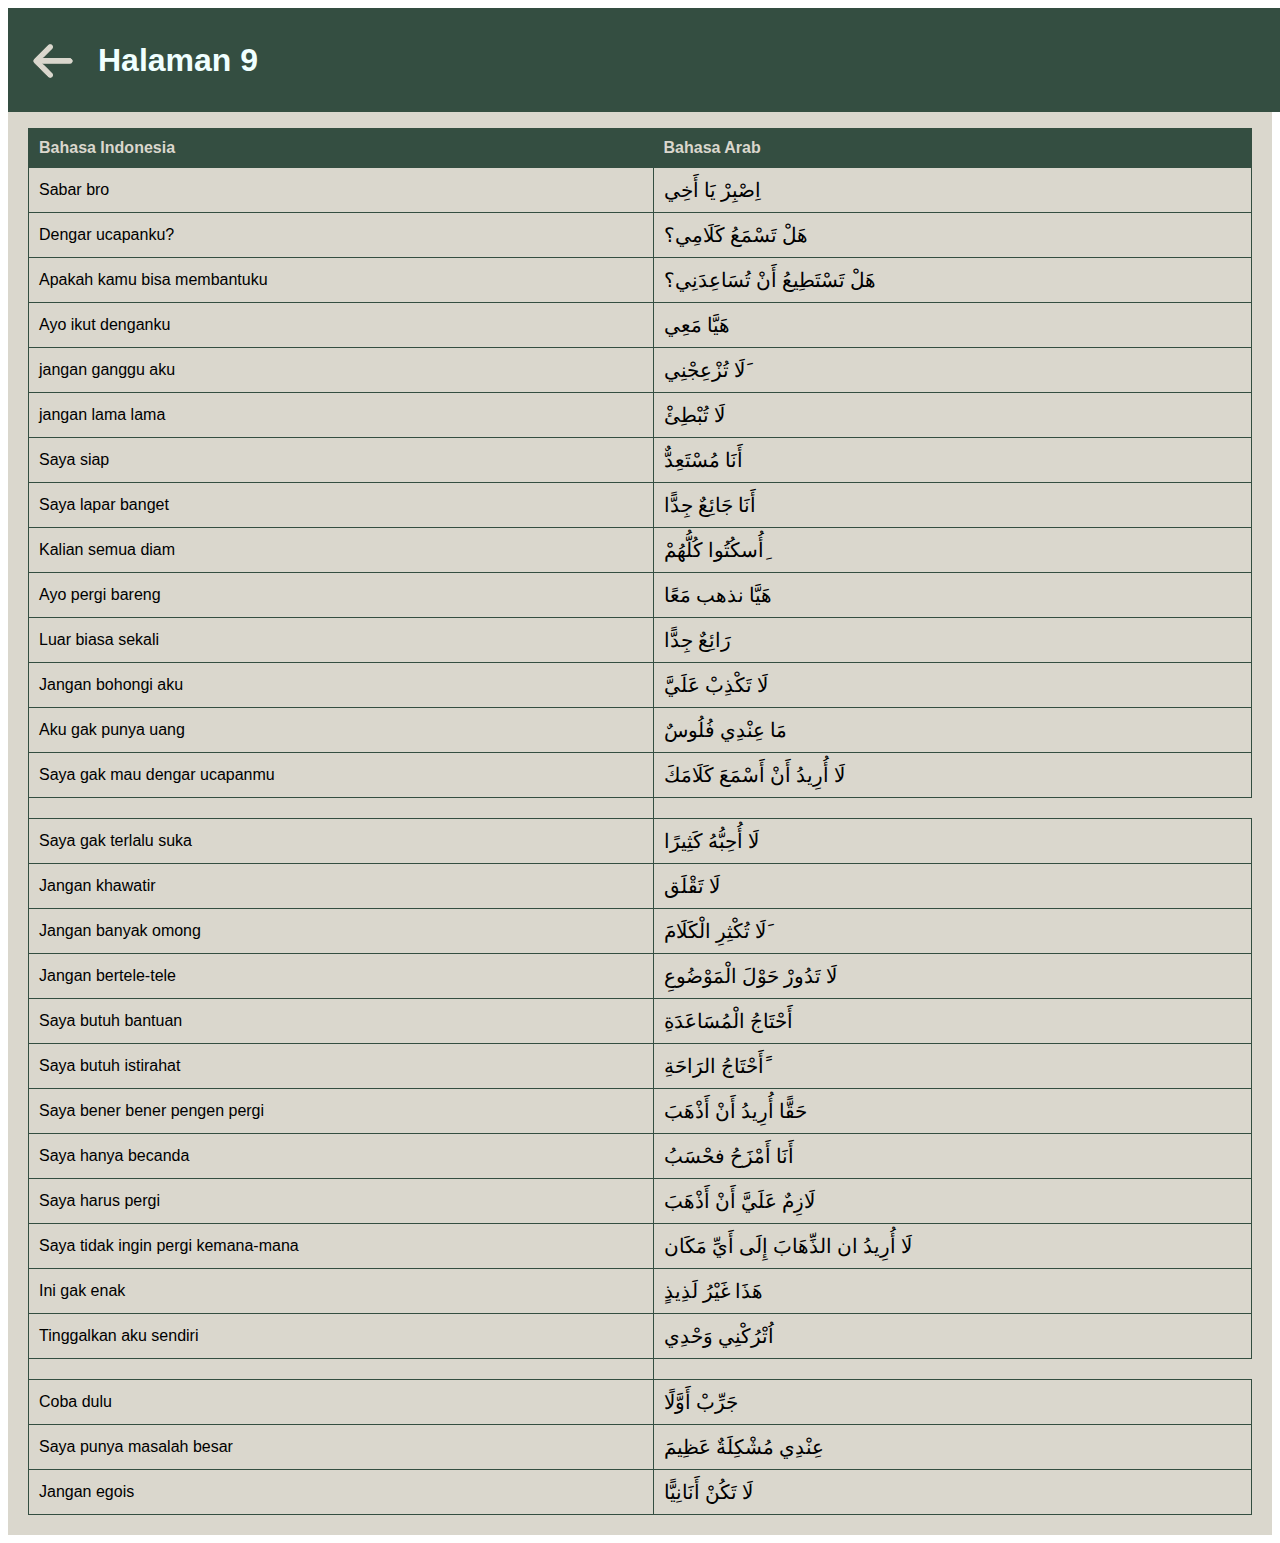
<file: halaman_ke9.html>
<!DOCTYPE html>
<html lang="id">
  <head>
    <meta charset="UTF-8" />
    <meta name="viewport" content="width=device-width, initial-scale=1.0" />
    <title>Halaman 9</title>
    <link rel="stylesheet" href="halaman_ke9.css" />
    <link rel="icon" type="image/x-icon" href="raber.png">
  </head>
  <body>
    <nav>
      <div class="navigasi">
        <a href="daftar-isi.html"
          ><img src="image/panah-kembali.png" width="50"
        /></a>
        <h1 class="judul-halaman">Halaman 9</h1>
      </div>
    </nav>
    <div class="container">
      <table>
        <thead>
          <tr>
            <th>Bahasa Indonesia</th>
            <th>Bahasa Arab</th>
          </tr>
        </thead>
        <tbody>
          <tr>
            <td>Sabar bro</td>
            <td class="arabic">اِصْبِرْ يَا أَخِي</td>
          </tr>
          <tr>
            <td>Dengar ucapanku?</td>
            <td class="arabic">هَلْ تَسْمَعُ كَلَامِي؟</td>
          </tr>
          <tr>
            <td>Apakah kamu bisa membantuku</td>
            <td class="arabic">هَلْ تَسْتَطِيعُ أَنْ تُسَاعِدَنِي؟</td>
          </tr>
          <tr>
            <td>Ayo ikut denganku</td>
            <td class="arabic">هَيَّا مَعِي</td>
          </tr>
          <tr>
            <td>jangan ganggu aku</td>
            <td class="arabic">َلَا تُزْعِجْنِي</td>
          </tr>
          <tr>
            <td>jangan lama lama</td>
            <td class="arabic">لَا تُبْطِئْ</td>
          </tr>
          <tr>
            <td>Saya siap</td>
            <td class="arabic">أَنَا مُسْتَعِدٌّ</td>
          </tr>
          <tr>
            <td>Saya lapar banget</td>
            <td class="arabic">أَنَا جَائِعٌ جِدًّا</td>
          </tr>
          <tr>
            <td>Kalian semua diam</td>
            <td class="arabic">ِأُسكُتُوا كُلُّهُمْ</td>
          </tr>
          <tr></tr>
          <tr>
            <td>Ayo pergi bareng</td>
            <td class="arabic">هَيَّا نذهب مَعًا</td>
          </tr>
          <tr>
            <td>Luar biasa sekali</td>
            <td class="arabic">رَائِعٌ جِدًّا</td>
          </tr>

          <tr>
            <td>Jangan bohongi aku</td>
            <td class="arabic">لَا تَكْذِبْ عَلَيَّ</td>
          </tr>
          <tr>
            <td>Aku gak punya uang</td>
            <td class="arabic">مَا عِنْدِي فُلُوسٌ</td>
          </tr>
          <tr>
            <td>Saya gak mau dengar ucapanmu</td>
            <td class="arabic">لَا أُرِيدُ أَنْ أَسْمَعَ كَلَامَكَ</td>
          </tr>
          <td></td>
          <!-- halaman 2 -->
          <tr>
            <td>Saya gak terlalu suka</td>
            <td class="arabic">لَا أُحِبُّهُ كَثِيرًا</td>
          </tr>
          <tr>
            <td>Jangan khawatir</td>
            <td class="arabic">لَا تَقْلَق</td>
          </tr>

          <tr>
            <td>Jangan banyak omong</td>
            <td class="arabic">َلَا تُكْثِرِ الْكَلَامَ</td>
          </tr>
          <tr>
            <td>Jangan bertele-tele</td>
            <td class="arabic">لَا تَدُورْ حَوْلَ الْمَوْضُوعِ</td>
          </tr>
          <tr>
            <td>Saya butuh bantuan</td>
            <td class="arabic">أَحْتَاجُ الْمُسَاعَدَةِ</td>
          </tr>
          <tr>
            <td>Saya butuh istirahat</td>
            <td class="arabic">ََأَحْتَاجُ الرَاحَةِ</td>
          </tr>
          <tr>
            <td>Saya bener bener pengen pergi</td>
            <td class="arabic">حَقًّا أُرِيدُ أَنْ أَذْهَبَ</td>
          </tr>
          <tr>
            <td>Saya hanya becanda</td>
            <td class="arabic">أَنَا أَمْزَحُ فحْسَبُ</td>
          </tr>
          <tr>
            <td>Saya harus pergi</td>
            <td class="arabic">لَازِمٌ عَلَيَّ أَنْ أَذْهَبَ</td>
          </tr>
          <tr>
            <td>Saya tidak ingin pergi kemana-mana</td>
            <td class="arabic">لَا أُرِيدُ ان الذِّهَابَ إِلَى أَيِّ مَكَان</td>
          </tr>
          <tr>
            <td>Ini gak enak</td>
            <td class="arabic">هَذَا غَيْرُ لَذِيذٍ</td>
          </tr>
          <tr>
            <td>Tinggalkan aku sendiri</td>
            <td class="arabic">اُتْرُكْنِي وَحْدِي</td>
          </tr>
          <td></td>
          <!-- Halaman 3 -->
          <tr>
            <td>Coba dulu</td>
            <td class="arabic">جَرِّبْ أَوَّلًا</td>
          </tr>
          <tr>
            <td>Saya punya masalah besar</td>
            <td class="arabic">عِنْدِي مُشْكِلَةٌ عَظِيمَ</td>
          </tr>
          <tr>
            <td>Jangan egois</td>
            <td class="arabic">لَا تَكُنْ أَنَانِيًّا</td>
          </tr>
        </tbody>
      </table>
    </div>
  </body>
</html>
</file>
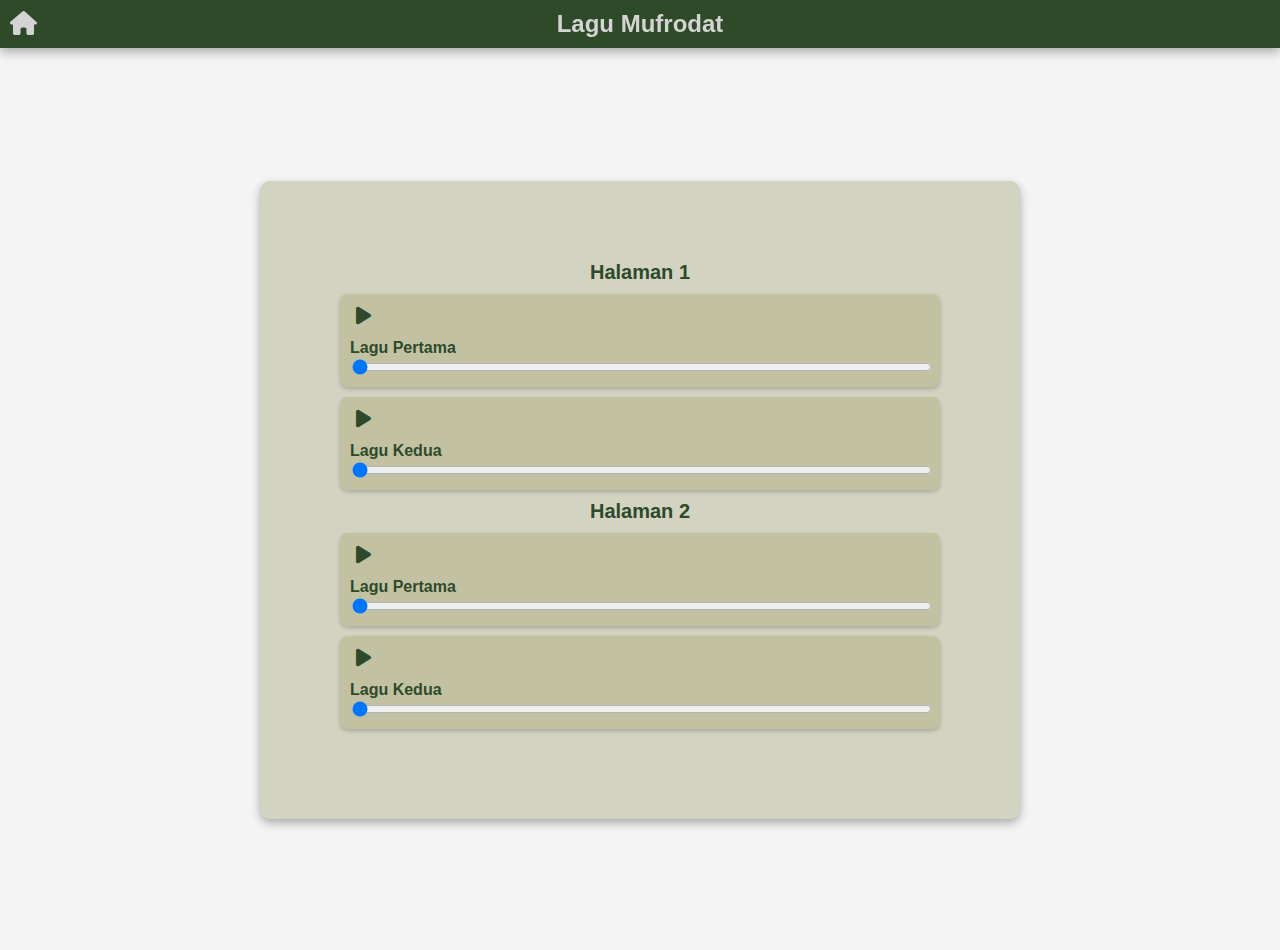
<file: lagu.html>
<!DOCTYPE html>
<html lang="id">
  <head>
    <meta charset="UTF-8" />
    <meta name="viewport" content="width=device-width, initial-scale=1.0" />
    <title>Lagu Mufrodat</title>
    <link rel="icon" type="image/x-icon" href="raber.png">
    <link rel="stylesheet" href="lagu.css" />
    <script defer src="lagu.js"></script>
    <link
      rel="stylesheet"
      href="https://cdnjs.cloudflare.com/ajax/libs/font-awesome/6.4.2/css/all.min.css"
    />
  </head>
  <body>
    <header>
      <a href="index.html" class="back-button">
        <i class="fa-solid fa-house"></i>
      </a>
      <h1>Lagu Mufrodat</h1>
    </header>
    <div class="container">
      <div class="song-list">
        <div class="satu-halaman">
          <h1 class="hal-1">Halaman 1</h1>
          <div class="song-item" data-audio="halaman1.mp3">
            <button class="play-btn">
              <i class="fa-solid fa-play"></i>
            </button>
            <span class="title">Lagu Pertama</span>
            <input type="range" class="progress-bar" value="0" />
          </div>
          <div class="song-item" data-audio="audio3.mp3">
            <button class="play-btn">
              <i class="fa-solid fa-play"></i>
            </button>
            <span class="title">Lagu Kedua</span>
            <input type="range" class="progress-bar" value="0" />
          </div>
        <div class="satu-halaman">
          <h1 class="hal-2">Halaman 2</h1>
          <div class="song-item" data-audio="audio2.mp3">
            <button class="play-btn">
              <i class="fa-solid fa-play"></i>
            </button>
            <span class="title">Lagu Pertama</span>
            <input type="range" class="progress-bar" value="0" />
          </div>
          <div class="song-item" data-audio="audio4.mp3">
            <button class="play-btn">
              <i class="fa-solid fa-play"></i>
            </button>
            <span class="title">Lagu Kedua</span>
            <input type="range" class="progress-bar" value="0" />
          </div>
        <!-- Tambahkan halaman lainnya sesuai kebutuhan -->
        </div>
      </div>
    </div>
  </body>
</html>
</file>
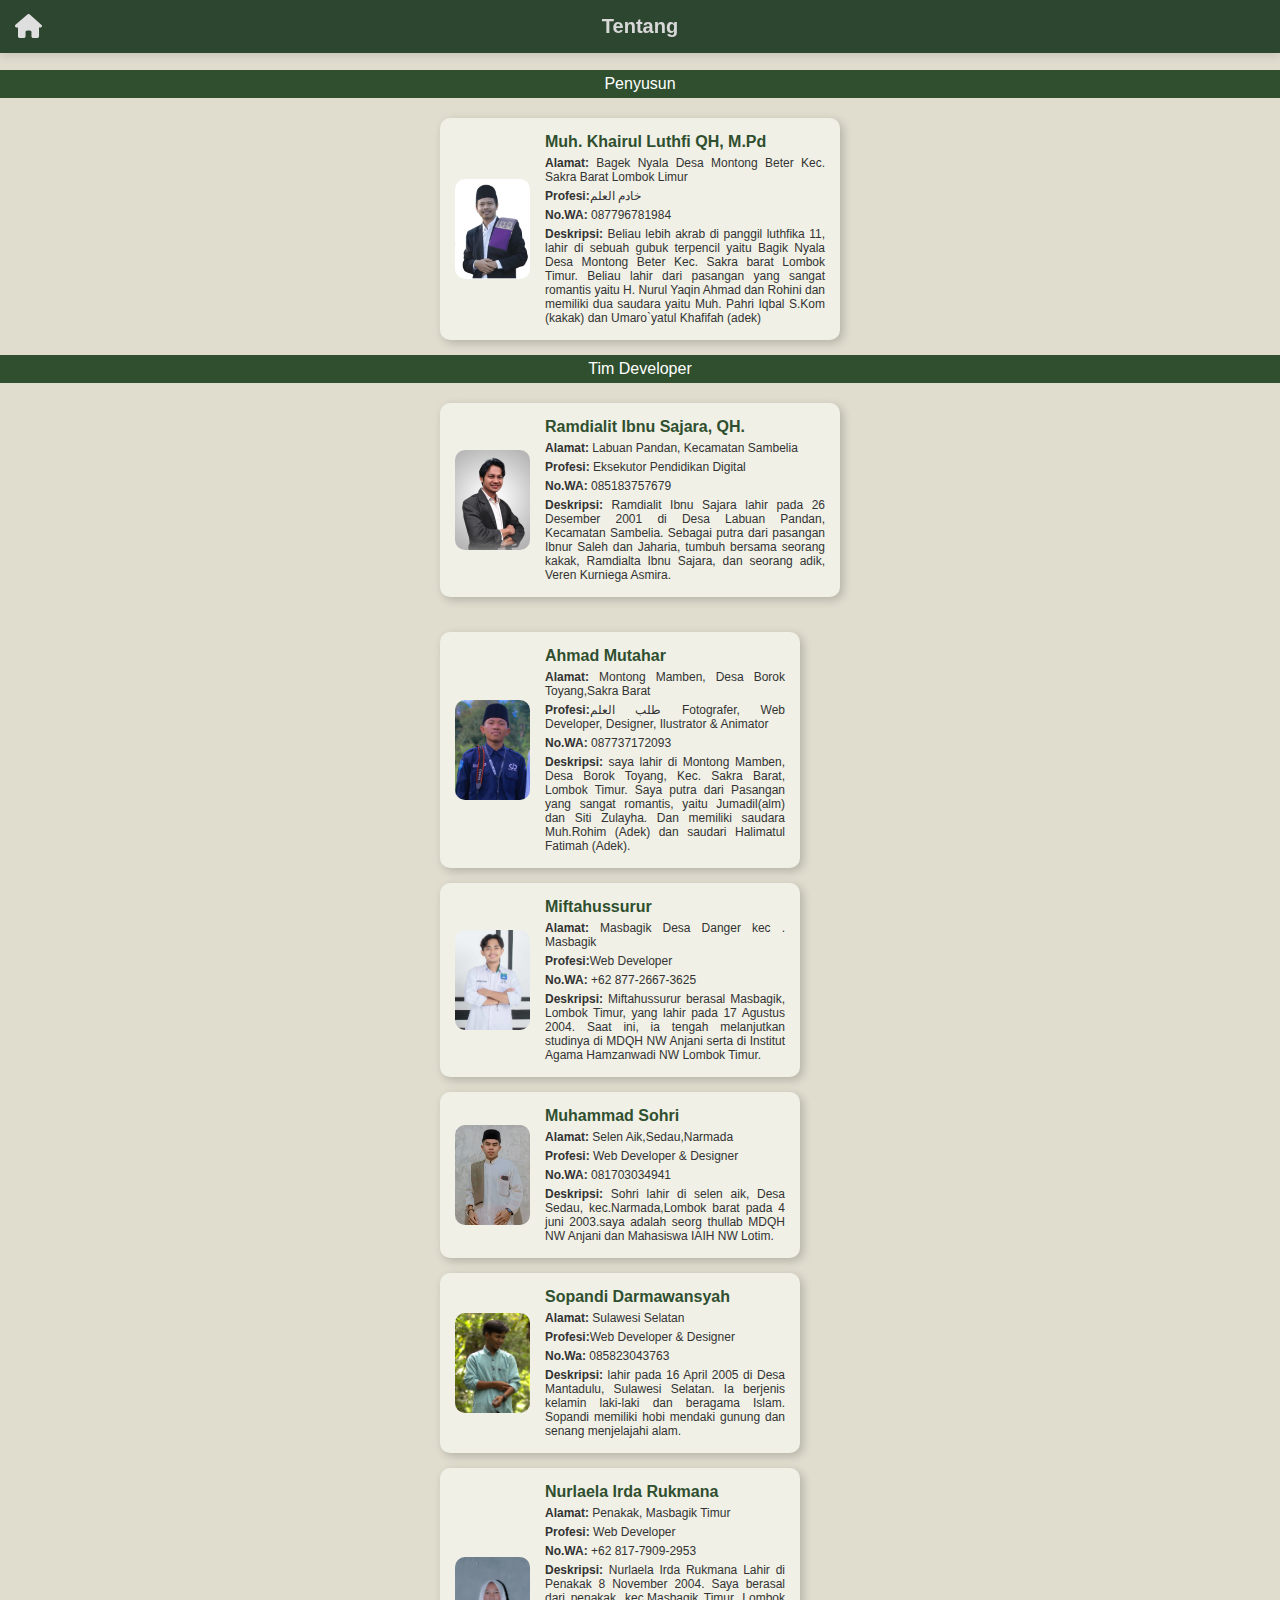
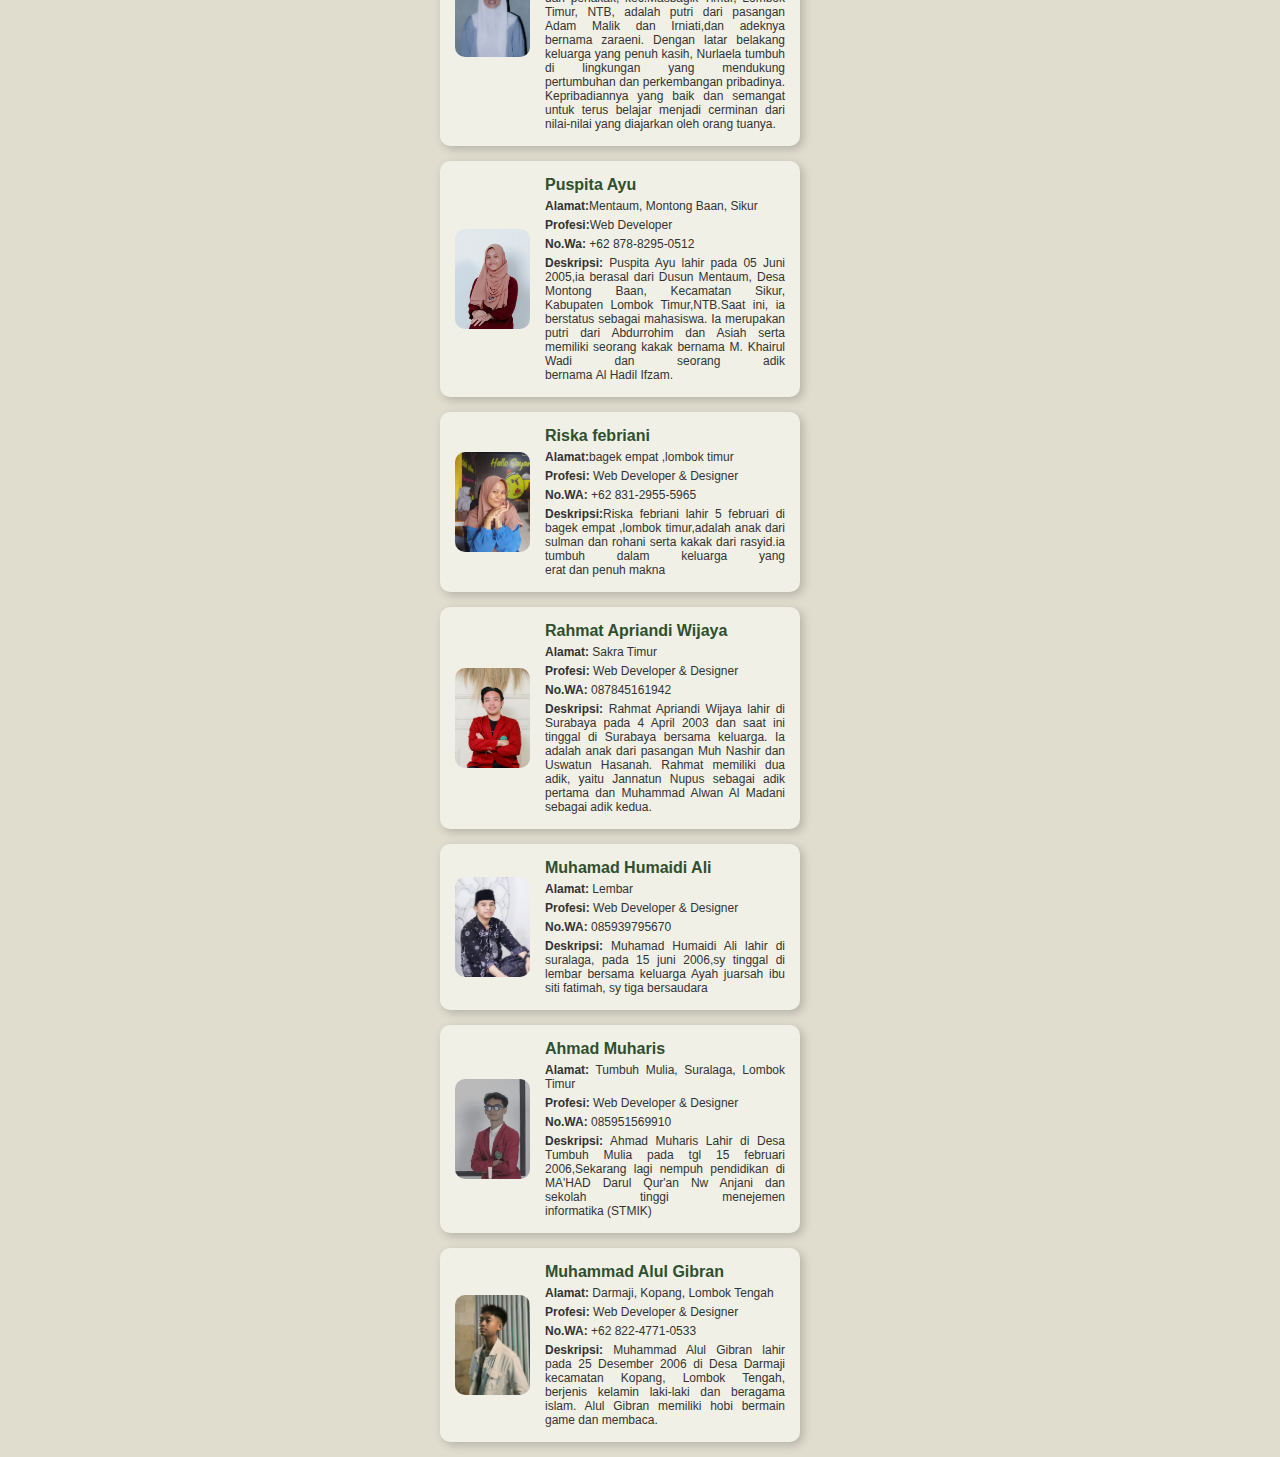
<file: tentang.html>
<!DOCTYPE html>
<html lang="id">
  <head>
    <meta charset="UTF-8" />
    <meta name="viewport" content="width=device-width, initial-scale=1.0" />
    <title>Tentang</title>
    <link rel="icon" type="image/x-icon" href="raber.png">
    <link rel="stylesheet" href="tentang.css" />
    <link
      rel="stylesheet"
      href="https://cdnjs.cloudflare.com/ajax/libs/font-awesome/6.4.2/css/all.min.css"
    />
  </head>
  <body>
    <div class="header">
      <a href="index.html" class="home-icon"
        ><i class="fa-solid fa-house"></i
      ></a>
      <h1>Tentang</h1>
    </div>
    <div class="penyusun">Penyusun</div>
    <div class="container">
      <div class="profile-card">
        <img src="ustadzuna.jpg" alt="Foto Profil" />
        <div class="profile-info">
          <h2>Muh. Khairul Luthfi QH, M.Pd</h2>
          <p>
            <strong>Alamat:</strong> Bagek Nyala Desa Montong Beter Kec. Sakra
            Barat Lombok Limur
          </p>
          <p><strong>Profesi:</strong>خادم العلم</p>
          <p><strong>No.WA:</strong> 087796781984</p>
          <p>
            <strong>Deskripsi:</strong> Beliau lebih akrab di panggil luthfika
            11, lahir di sebuah gubuk terpencil yaitu Bagik Nyala Desa Montong
            Beter Kec. Sakra barat Lombok Timur. Beliau lahir dari pasangan yang
            sangat romantis yaitu H. Nurul Yaqin Ahmad dan Rohini dan memiliki
            dua saudara yaitu Muh. Pahri Iqbal S.Kom (kakak) dan Umaro`yatul
            Khafifah (adek)
          </p>
        </div>
      </div>
    </div>
    <div class="penyusun">Tim Developer</div>
    <div class="container">
      <div class="profile-card">
        <img src="ustadz Ramdialit.jpg" alt="Foto Profil" />
        <div class="profile-info">
          <h2>Ramdialit Ibnu Sajara, QH.</h2>
          <p>
            <strong>Alamat:</strong> Labuan Pandan, Kecamatan Sambelia
          </p>
          <p>
            <strong>Profesi:</strong> Eksekutor Pendidikan Digital
          </p>
          <p><strong>No.WA:</strong> 085183757679</p>
          <p>
            <strong>Deskripsi:</strong> Ramdialit Ibnu Sajara lahir pada 26 Desember 
            2001 di Desa Labuan Pandan, Kecamatan Sambelia. Sebagai putra dari pasangan 
            Ibnur Saleh dan Jaharia, tumbuh bersama seorang kakak, Ramdialta Ibnu Sajara,
             dan seorang adik, Veren Kurniega Asmira.
          </p>
        </div>
      </div>

    <div class="container">
      <div class="profile-card">
        <img src="Ahmad Mutahar 2.jpg" alt="Foto Profil" />
        <div class="profile-info">
          <h2>Ahmad Mutahar</h2>
          <p>
            <strong>Alamat:</strong> Montong Mamben, Desa Borok Toyang,Sakra
            Barat
          </p>
          <p>
            <strong>Profesi:</strong>طلب العلم Fotografer, Web Developer, Designer,
            Ilustrator & Animator
          </p>
          <p><strong>No.WA:</strong> 087737172093</p>
          <p>
            <strong>Deskripsi:</strong> saya lahir di Montong Mamben, Desa Borok
            Toyang, Kec. Sakra Barat, Lombok Timur. Saya putra dari Pasangan yang sangat romantis, yaitu Jumadil(alm) dan Siti Zulayha. Dan memiliki saudara Muh.Rohim (Adek) dan saudari Halimatul Fatimah (Adek).
          </p>
        </div>
      </div>

      <div class="profile-card">
        <img src="miftahussurur.jpg" alt="Foto Profil" />
        <div class="profile-info">
          <h2>Miftahussurur</h2>
          <p><strong>Alamat:</strong> Masbagik Desa Danger kec . Masbagik</p>
          <p><strong>Profesi:</strong>Web Developer</p>
          <p><strong>No.WA:</strong> +62 877-2667-3625</p>
          <p>
            <strong>Deskripsi:</strong> Miftahussurur berasal Masbagik, Lombok
            Timur, yang lahir pada 17 Agustus 2004. Saat ini, ia tengah
            melanjutkan studinya di MDQH NW Anjani serta di Institut Agama
            Hamzanwadi NW Lombok Timur.
          </p>
        </div>
      </div>

      <div class="profile-card">
        <img src="Muhammad Sohri.jpg" alt="Foto Profil" />
        <div class="profile-info">
          <h2>Muhammad Sohri</h2>
          <p><strong>Alamat:</strong> Selen Aik,Sedau,Narmada</p>
          <p><strong>Profesi:</strong> Web Developer & Designer</p>
          <p><strong>No.WA:</strong> 081703034941</p>
          <p>
            <strong>Deskripsi:</strong> Sohri lahir di selen aik, Desa Sedau,
            kec.Narmada,Lombok barat pada 4 juni 2003.saya adalah seorg thullab
            MDQH NW Anjani dan Mahasiswa IAIH NW Lotim.
          </p>
        </div>
      </div>

      <div class="profile-card">
        <img src="0pan2.jpg" alt="Foto Profil" />
        <div class="profile-info">
          <h2>Sopandi Darmawansyah</h2>
          <p><strong>Alamat:</strong> Sulawesi Selatan</p>
          <p><strong>Profesi:</strong>Web Developer & Designer</p>
          <p><strong>No.Wa:</strong> 085823043763</p>
          <p>
            <strong>Deskripsi:</strong> lahir pada 16 April 2005 di Desa
            Mantadulu, Sulawesi Selatan. Ia berjenis kelamin laki-laki dan
            beragama Islam. Sopandi memiliki hobi mendaki gunung dan senang
            menjelajahi alam.
          </p>
        </div>
      </div>

      <div class="profile-card">
        <img src="Elaaaa.jpg" alt="Foto Profil" />
        <div class="profile-info">
          <h2>Nurlaela Irda Rukmana</h2>
          <p><strong>Alamat:</strong> Penakak, Masbagik Timur</p>
          <p><strong>Profesi:</strong> Web Developer</p>
          <p><strong>No.WA:</strong> +62 817-7909-2953</p>
          <p>
            <strong>Deskripsi:</strong> Nurlaela Irda Rukmana Lahir di Penakak 8
            November 2004. Saya berasal dari penakak, kec.Masbagik Timur, Lombok
            Timur, NTB, adalah putri dari pasangan Adam Malik dan Irniati,dan
            adeknya bernama zaraeni. Dengan latar belakang keluarga yang penuh
            kasih, Nurlaela tumbuh di lingkungan yang mendukung pertumbuhan dan
            perkembangan pribadinya. Kepribadiannya yang baik dan semangat untuk
            terus belajar menjadi cerminan dari nilai-nilai yang diajarkan
            oleh orang tuanya.
          </p>
        </div>
      </div>

      <div class="profile-card">
        <img src="pita.jpg" alt="Foto Profil" />
        <div class="profile-info">
          <h2>Puspita Ayu</h2>
          <p><strong>Alamat:</strong>Mentaum, Montong Baan, Sikur</p>
          <p><strong>Profesi:</strong>Web Developer</p>
          <p><strong>No.Wa:</strong> +62 878-8295-0512</p>
          <p>
            <strong>Deskripsi:</strong> Puspita Ayu lahir pada 05 Juni 2005,ia
            berasal dari Dusun Mentaum, Desa Montong Baan, Kecamatan Sikur,
            Kabupaten Lombok Timur,NTB.Saat ini, ia berstatus sebagai mahasiswa.
            Ia merupakan putri dari Abdurrohim dan Asiah serta memiliki seorang
            kakak bernama M. Khairul Wadi dan seorang adik
            bernama Al Hadil Ifzam.
          </p>
        </div>
      </div>

      <div class="profile-card">
        <img src="riska.jpg" alt="Foto Profil" />
        <div class="profile-info">
          <h2>Riska febriani</h2>
          <p><strong>Alamat:</strong>bagek empat ,lombok timur</p>
          <p><strong>Profesi:</strong> Web Developer & Designer</p>
          <p><strong>No.WA:</strong> +62 831-2955-5965</p>
          <p>
            <strong>Deskripsi:</strong>Riska febriani lahir 5 februari di bagek
            empat ,lombok timur,adalah anak dari sulman dan rohani serta kakak
            dari rasyid.ia tumbuh dalam keluarga yang erat dan penuh makna
          </p>
        </div>
      </div>

      <div class="profile-card">
        <img src="Rahmat.jpg" alt="Foto Profil" />
        <div class="profile-info">
          <h2>Rahmat Apriandi Wijaya</h2>
          <p><strong>Alamat:</strong> Sakra Timur</p>
          <p><strong>Profesi:</strong> Web Developer & Designer</p>
          <p><strong>No.WA:</strong> 087845161942</p>
          <p>
            <strong>Deskripsi:</strong> Rahmat Apriandi Wijaya lahir di Surabaya
            pada 4 April 2003 dan saat ini tinggal di Surabaya bersama keluarga.
            Ia adalah anak dari pasangan Muh Nashir dan Uswatun Hasanah. Rahmat
            memiliki dua adik, yaitu Jannatun Nupus sebagai adik pertama dan
            Muhammad Alwan Al Madani sebagai adik kedua.
          </p>
        </div>
      </div>

      <div class="profile-card">
        <img src="Aliii.jpg" alt="Foto Profil" />
        <div class="profile-info">
          <h2>Muhamad Humaidi Ali</h2>
          <p><strong>Alamat:</strong> Lembar</p>
          <p><strong>Profesi:</strong> Web Developer & Designer</p>
          <p><strong>No.WA:</strong> 085939795670</p>
          <p>
            <strong>Deskripsi:</strong> Muhamad Humaidi Ali lahir di suralaga,
            pada 15 juni 2006,sy tinggal di lembar bersama keluarga Ayah juarsah
            ibu siti fatimah, sy tiga bersaudara
          </p>
        </div>
      </div>

      <div class="profile-card">
        <img src="Haris2.jpg" alt="Foto Profil" />
        <div class="profile-info">
          <h2>Ahmad Muharis</h2>
          <p><strong>Alamat:</strong> Tumbuh Mulia, Suralaga, Lombok Timur</p>
          <p><strong>Profesi:</strong> Web Developer & Designer</p>
          <p><strong>No.WA:</strong> 085951569910</p>
          <p>
            <strong>Deskripsi:</strong> Ahmad Muharis Lahir di Desa Tumbuh Mulia
            pada tgl 15 februari 2006,Sekarang lagi nempuh pendidikan di MA'HAD
            Darul Qur'an Nw Anjani dan sekolah tinggi menejemen
            informatika (STMIK)
          </p>
        </div>
      </div>

      <div class="profile-card">
        <img src="Gibran.jpg" alt="Foto Profil" />
        <div class="profile-info">
          <h2>Muhammad Alul Gibran</h2>
          <p><strong>Alamat:</strong> Darmaji, Kopang, Lombok Tengah</p>
          <p><strong>Profesi:</strong> Web Developer & Designer</p>
          <p><strong>No.WA:</strong> +62 822-4771-0533</p>
          <p>
            <strong>Deskripsi:</strong> Muhammad Alul Gibran lahir pada 25
            Desember 2006 di Desa Darmaji kecamatan Kopang, Lombok Tengah,
            berjenis kelamin laki-laki dan beragama islam. Alul Gibran memiliki
            hobi bermain game dan membaca.
          </p>
        </div>
      </div>
      <!-- <div class="profile-card">
        <img src="profil2.jpeg" alt="Foto Profil" />
        <div class="profile-info">
          <h2>Si Dove</h2>
          <p><strong>Profesi:</strong> Web Developer & Desainer</p>
          <p><strong>Email:</strong> email@example.com</p>
          <p>
            <strong>Deskripsi:</strong> Saya adalah seorang pengembang web
            dengan pengalaman dalam HTML, CSS, dan JavaScript.
          </p>
        </div>
      </div> -->
    </div>
  </body>
</html>
</file>
<file: style.css>
* {
  overflow-x: hidden;
  margin: 0;
  padding: 0;
  box-sizing: border-box;
  font-family: Arial, Helvetica, sans-serif;
}
.depan {
  height: 100vh;
  display: flex;
  text-align: center;
  flex-direction: column;
  justify-items: center;
  justify-content: center;
  background-color: #dad7cd;
}
.judul {
  padding: 20px;
  margin-top: 50px;
  text-align: center;
  font-weight: 900;
  color: #344e41;
}
.button {
  margin-bottom: 80px;
  font-weight: 800;
  padding: 10px;
  transition: transform 2s ease-in-out;
}
.button:hover {
  transform: scale(1.1);
}
.a {
  background-color: #344e41;
  color: #dad7cd;
  text-decoration: none;
  padding: 10px;
  border-radius: 10px;
}
.a:hover {
  color: #dad7cd;
  background-color: #588157;
}
.model {
  filter: grayscale(100%);
  margin-top: -10px;
  align-content: center;
}
.navigasi {
  background-color: #344e41;
  width: 100%;
  position: fixed;
  z-index: 1000;
  bottom: 0;
}
.isi-nav {
  display: flex;
  justify-content: space-between;
  padding: 10px;
}
</file>
<file: daftar-isi.css>
body {
  background-color: #dad7cd;
  font-family: Arial;
}

/*Bagian Kepala Atau Header*/
.kepala {
  text-align: center;
  margin-top: 100px;
  font-size: 20px;
}

/*POSISI UNTUK ICON HOME*/
.logo-home {
  position: fixed;
  top: 10px;
  z-index: 10;
}

/*UKURAN UNTUK ICON HOME*/
.logo-home img {
    width: 40px;
    height: 40px;
}

/*Daftar Pembahasan*/
h1 {
  background-color: #588157;
  color: white;
  padding: 15px;
  position: fixed;
  margin-top: 0;
  left: 0;
  right: 0;
  top: 0;
}

.tombol-menu-pembahasan {
  display: flex;
  flex-direction: column;
  background-color: #344e41;
  border: 4px solid rgb(255, 255, 255);
  padding: 15px;
  margin-bottom: 20px;
  border-radius: 10px;
  justify-items: center;
  align-items: center;
  justify-content: center;
  margin-left: 40px;
  margin-right: 40px;
  font-size: 25px;
  font-weight: bold;
  transition-property: background-color;
  transition-duration: 0.5s;
}

/*KEYFRAME MEMBERIKAN ANIMASI*/
@keyframes scaleAnimation {
  0%,100% {
    transform: scale(1);
  }

  50% {
    transform: scale(1.1);
  }
}

/*Hover Untuk Tombol Menu Pembahasan*/
.tombol-menu-pembahasan:hover {
  background-color: #588157;
  animation: scaleAnimation  2s infinite;
}

/*Tentang Link a*/
a {
  color: white;
  text-decoration: none;
}
</file>
<file: halaman_ke3.css>
body {
  font-family: Arial, sans-serif;
}
nav {
  background-color: #344e41;
  margin: 0;
  position: fixed;
  z-index: 1000;
  width: 100%;
}
.navigasi {
  display: flex;
  align-items: center;
  color: #dad7cd;
}
a {
  margin-top: 10px;
  padding: 10px;
}
img {
  padding: 10px;
}
h1 {
  color: #344e41;
  font-weight: 800;
  text-align: center;
}

/*Judul Halaman*/
.judul-halaman {
  color: azure;
}  
.container {
  margin-top: auto;
  background: #dad7cd;
  padding: 20px;
}
table {
  width: 100%;
  border-collapse:  collapse;
  margin-top: 100px;
}

th,
td {
  border: 1px solid #344e41;
  padding: 10px;
  text-align: left;
}

th {
  background-color: #344e41;
  color: #dad7cd;
}

td {
  background-color: #dad7cd;
}

td:nth-child(2) {
  font-family: "Amiri", serif;
  font-size: 20px;
  direction: rtl;
}
</file>
<file: halaman_ke1.css>
body {
  font-family: Arial, sans-serif;
}
nav {
  background-color: #344e41;
  margin: 0;
  position: fixed;
  z-index: 1000;
  width: 100%;
}
.navigasi {
  display: flex;
  align-items: center;
  color: #dad7cd;
}
a {
  margin-top: 10px;
  padding: 10px;
}
img {
  padding: 10px;
}
h1 {
  color: #344e41;
  font-weight: 800;
  text-align: center;
}

/*Judul Halaman*/
.judul-halaman {
  color: azure;
}  
.container {
  margin-top: auto;
  background: #dad7cd;
  padding: 20px;
}
table {
  width: 100%;
  border-collapse:  collapse;
  margin-top: 100px;
}

th,
td {
  border: 1px solid #344e41;
  padding: 10px;
  text-align: left;
}

th {
  background-color: #344e41;
  color: #dad7cd;
}

td {
  background-color: #dad7cd;
}

td:nth-child(2) {
  font-family: "Amiri", serif;
  font-size: 20px;
  direction: rtl;
}
</file>
<file: halaman_ke2.css>
body {
  font-family: Arial, sans-serif;
}
nav {
  background-color: #344e41;
  margin: 0;
  position: fixed;
  z-index: 1000;
  width: 100%;
}
.navigasi {
  display: flex;
  align-items: center;
  color: #dad7cd;
}
a {
  margin-top: 10px;
  padding: 10px;
}
img {
  padding: 10px;
}
h1 {
  color: #344e41;
  font-weight: 800;
  text-align: center;
}

/*Judul Halaman*/
.judul-halaman {
  color: azure;
}  
.container {
  margin-top: auto;
  background: #dad7cd;
  padding: 20px;
}
table {
  width: 100%;
  border-collapse:  collapse;
  margin-top: 100px;
}

th,
td {
  border: 1px solid #344e41;
  padding: 10px;
  text-align: left;
}

th {
  background-color: #344e41;
  color: #dad7cd;
}

td {
  background-color: #dad7cd;
}

td:nth-child(2) {
  font-family: "Amiri", serif;
  font-size: 20px;
  direction: rtl;
}
</file>
<file: halaman_ke4.css>
body {
  font-family: Arial, sans-serif;
}
nav {
  background-color: #344e41;
  margin: 0;
  position: fixed;
  z-index: 1000;
  width: 100%;
}
.navigasi {
  display: flex;
  align-items: center;
  color: #dad7cd;
}
a {
  margin-top: 10px;
  padding: 10px;
}
img {
  padding: 10px;
}
h1 {
  color: #344e41;
  font-weight: 800;
  text-align: center;
}

/*Judul Halaman*/
.judul-halaman {
  color: azure;
}  
.container {
  margin-top: auto;
  background: #dad7cd;
  padding: 20px;
}
table {
  width: 100%;
  border-collapse:  collapse;
  margin-top: 100px;
}

th,
td {
  border: 1px solid #344e41;
  padding: 10px;
  text-align: left;
}

th {
  background-color: #344e41;
  color: #dad7cd;
}

td {
  background-color: #dad7cd;
}

td:nth-child(2) {
  font-family: "Amiri", serif;
  font-size: 20px;
  direction: rtl;
}
</file>
<file: halaman_Ke5.css>
body {
  font-family: Arial, sans-serif;
}
nav {
  background-color: #344e41;
  margin: 0;
  position: fixed;
  z-index: 1000;
  width: 100%;
}
.navigasi {
  display: flex;
  align-items: center;
  color: #dad7cd;
}
a {
  margin-top: 10px;
  padding: 10px;
}
img {
  padding: 10px;
}
h1 {
  color: #344e41;
  font-weight: 800;
  text-align: center;
}

/*Judul Halaman*/
.judul-halaman {
  color: azure;
}  
.container {
  margin-top: auto;
  background: #dad7cd;
  padding: 20px;
}
table {
  width: 100%;
  border-collapse:  collapse;
  margin-top: 100px;
}

th,
td {
  border: 1px solid #344e41;
  padding: 10px;
  text-align: left;
}

th {
  background-color: #344e41;
  color: #dad7cd;
}

td {
  background-color: #dad7cd;
}

td:nth-child(2) {
  font-family: "Amiri", serif;
  font-size: 20px;
  direction: rtl;
}
</file>
<file: halaman_ke7.css>
body {
  font-family: Arial, sans-serif;
}
nav {
  background-color: #344e41;
  margin: 0;
  position: fixed;
  z-index: 1000;
  width: 100%;
}
.navigasi {
  display: flex;
  align-items: center;
  color: #dad7cd;
}
a {
  margin-top: 10px;
  padding: 10px;
}
img {
  padding: 10px;
}
h1 {
  color: #344e41;
  font-weight: 800;
  text-align: center;
}

/*Judul Halaman*/
.judul-halaman {
  color: azure;
}  
.container {
  margin-top: auto;
  background: #dad7cd;
  padding: 20px;
}
table {
  width: 100%;
  border-collapse:  collapse;
  margin-top: 100px;
}

th,
td {
  border: 1px solid #344e41;
  padding: 10px;
  text-align: left;
}

th {
  background-color: #344e41;
  color: #dad7cd;
}

td {
  background-color: #dad7cd;
}

td:nth-child(2) {
  font-family: "Amiri", serif;
  font-size: 20px;
  direction: rtl;
}
</file>
<file: halaman_ke8.css>
body {
  font-family: Arial, sans-serif;
}
nav {
  background-color: #344e41;
  margin: 0;
  position: fixed;
  z-index: 1000;
  width: 100%;
}
.navigasi {
  display: flex;
  align-items: center;
  color: #dad7cd;
}
a {
  margin-top: 10px;
  padding: 10px;
}
img {
  padding: 10px;
}
h1 {
  color: #344e41;
  font-weight: 800;
  text-align: center;
}

/*Judul Halaman*/
.judul-halaman {
  color: azure;
}  
.container {
  margin-top: auto;
  background: #dad7cd;
  padding: 20px;
}
table {
  width: 100%;
  border-collapse:  collapse;
  margin-top: 100px;
}

th,
td {
  border: 1px solid #344e41;
  padding: 10px;
  text-align: left;
}

th {
  background-color: #344e41;
  color: #dad7cd;
}

td {
  background-color: #dad7cd;
}

td:nth-child(2) {
  font-family: "Amiri", serif;
  font-size: 20px;
  direction: rtl;
}
</file>
<file: halaman_ke9.css>
body {
  font-family: Arial, sans-serif;
}
nav {
  background-color: #344e41;
  margin: 0;
  position: fixed;
  z-index: 1000;
  width: 100%;
}
.navigasi {
  display: flex;
  align-items: center;
  color: #dad7cd;
}
a {
  margin-top: 10px;
  padding: 10px;
}
img {
  padding: 10px;
}
h1 {
  color: #344e41;
  font-weight: 800;
  text-align: center;
}

/*Judul Halaman*/
.judul-halaman {
  color: azure;
}  
.container {
  margin-top: auto;
  background: #dad7cd;
  padding: 20px;
}
table {
  width: 100%;
  border-collapse:  collapse;
  margin-top: 100px;
}

th,
td {
  border: 1px solid #344e41;
  padding: 10px;
  text-align: left;
}

th {
  background-color: #344e41;
  color: #dad7cd;
}

td {
  background-color: #dad7cd;
}

td:nth-child(2) {
  font-family: "Amiri", serif;
  font-size: 20px;
  direction: rtl;
}
</file>
<file: lagu.css>
body {
  font-family: Arial, sans-serif;
  background-color: #f4f4f4;
  display: flex;
  justify-content: center;
  align-items: center;
  min-height: 100vh; /* Ubah ini dari height ke min-height */
  margin: 0;
  padding-top: 50px; /* Kurangi padding-top untuk mengurangi jarak dengan header */
}

.container {
  width: 90%;
  max-width: 600px; /* Tambahkan max-width untuk membatasi lebar container */
  background-color: #d3d3c2;
  padding: 80px;
  border-radius: 10px;
  box-shadow: 0px 4px 10px rgba(0, 0, 0, 0.3);
  text-align: center;
}

header {
  display: flex;
  align-items: center;
  justify-content: center;
  position: fixed; /* Ubah ini menjadi fixed */
  top: 0; /* Tambahkan ini untuk menempatkan header di atas */
  left: 0; /* Tambahkan ini untuk menempatkan header di kiri */
  width: 100%; /* Tambahkan ini untuk membuat header selebar layar */
  background-color: #2e4a29; /* Tambahkan background-color untuk header */
  padding: 10px 0; /* Sesuaikan padding */
  box-shadow: 0px 4px 10px rgba(0, 0, 0, 0.3); /* Tambahkan box-shadow untuk header */
  z-index: 1000; /* Tambahkan z-index untuk memastikan header berada di atas konten lainnya */
}

.back-button {
  position: absolute;
  left: 10px;
  text-decoration: none;
  color: #d3d3d3;
  font-size: 24px;
}

h1 {
  font-size: 24px;
  color: #d4d4d4;
  margin: 0;
}

.song-list {
  display: flex;
  flex-direction: column;
  gap: 15px;
}

.song-item {
  margin-bottom: 10px;
  margin-top: 10px;
  display: flex;
  align-items: center;
  background-color: #c2c2a3;
  padding: 10px;
  border-radius: 8px;
  box-shadow: 0 2px 4px rgba(0, 0, 0, 0.2);
}

.play-btn {
  background: none;
  border: none;
  font-size: 20px;
  cursor: pointer;
  color: #2e4a29;
  margin-right: 10px;
}

.title {
  flex-grow: 1;
  font-weight: bold;
  color: #2e4a29;
}

.progress-bar {
  width: 100px;
  cursor: pointer;
}

/* Media queries untuk responsivitas */
/* @media (max-width: 768px) {
  .container {
    width: 95%;
    padding: 15px;
  } */

.song-item {
  flex-direction: column;
  align-items: flex-start;
}

.play-btn {
  margin-bottom: 10px;
}

.progress-bar {
  width: 100%;
}
@media (max-width: 480px) {
  .container {
    width: 95%;
    padding: 15px;
  }

  .song-item {
    flex-direction: column;
    align-items: flex-start;
  }

  .play-btn {
    margin-bottom: 10px;
  }

  .progress-bar {
    width: 100%;
  }
}

@media (max-width: 480px) {
  h1 {
    font-size: 20px;
  }

  .back-button {
    font-size: 20px;
  }

  .play-btn {
    font-size: 18px;
  }

  .title {
    font-size: 16px;
  }
  .hal-1 {
    font-size: 18px;
  }
}

.hal-1 {
  color: #2e4a29;
  font-size: 20px;
  display: contents;
  font-family: sans-serif;
}
.hal-2 {
    font-size: 20px;
  color: #2e4a29;
  display: contents;
  font-family: sans-serif;
}
.hal-3 {
  color: #2e4a29;
  display: contents;
  font-family: sans-serif;
}
.hal-4 {
  color: #2e4a29;
  display: contents;
  font-family: sans-serif;
}
.hal-5 {
  color: #2e4a29;
  display: contents;
  font-family: sans-serif;
}
.hal-6 {
  color: #2e4a29;
  display: contents;
  font-family: sans-serif;
}
.hal-7 {
  color: #2e4a29;
  display: contents;
  font-family: sans-serif;
}
.hal-8 {
  color: #2e4a29;
  display: contents;
  font-family: sans-serif;
}
.hal-9 {
  color: #2e4a29;
  display: contents;
  font-family: sans-serif;
}
</file>
<file: tentang.css>
/* Reset CSS */
* {
  margin: 0;
  padding: 0;
  box-sizing: border-box;
  font-family: Arial, sans-serif;
}

/* Warna Latar & Layout */
body {
  background-color: #e0ddcf;
  display: flex;
  flex-direction: column;
  align-items: center;
  padding-top: 70px;
}

/* Header Fixed */
.header {
  position: fixed;
  top: 0;
  left: 0;
  width: 100%;
  background-color: #2d462f;
  display: flex;
  align-items: center;
  justify-content: center;
  padding: 15px;
  box-shadow: 0 4px 8px rgba(0, 0, 0, 0.1);
  z-index: 1000;
}

.home-icon {
  position: absolute;
  left: 15px;
  font-size: 24px;
  color: #dfdfdf;
  text-decoration: none;
}

h1 {
  font-size: 20px;
  font-weight: bold;
  color: #d8d8d8;
}

/* Container */
.container {
  display: flex;
  flex-direction: column;
  width: 90%;
  max-width: 400px;
  margin-top: 20px;
}

/* Profile Card */
.profile-card {
  background-color: #f0f0e6;
  display: flex;
  align-items: center;
  padding: 15px;
  border-radius: 10px;
  margin-bottom: 15px;
  box-shadow: 3px 3px 10px rgba(0, 0, 0, 0.2);
}

.profile-card img {
  width: 100px;
  height: 100px;
  border-radius: 10px;
  margin-right: 15px;
  object-fit: cover;
}

.profile-info h2 {
  font-size: 16px;
  color: #2f4f2f;
}

.profile-info p {
  text-align: justify;
  font-size: 12px;
  color: #333;
  margin-top: 5px;
}

/* Responsive */
@media (max-width: 480px) {
  .profile-card {
    flex-direction: column;
    align-items: flex-start;
  }

  .profile-card img {
    margin-bottom: 10px;
  }
}
@media (max-width: 480px) {
  .profile-card {
    flex-direction: row; /* Ubah ini dari column ke row */
    align-items: center; /* Pastikan ini tetap center */
  }

  .profile-card img {
    margin-bottom: 0; /* Hapus margin-bottom */
    margin-right: 15px; /* Tambahkan margin-right untuk spasi antara gambar dan teks */
  }
}
.penyusun {
  text-align: center;
  background-color: #2f4f2f;
  width: 100%;
  color: white;
  padding: 5px;
}
</file>
